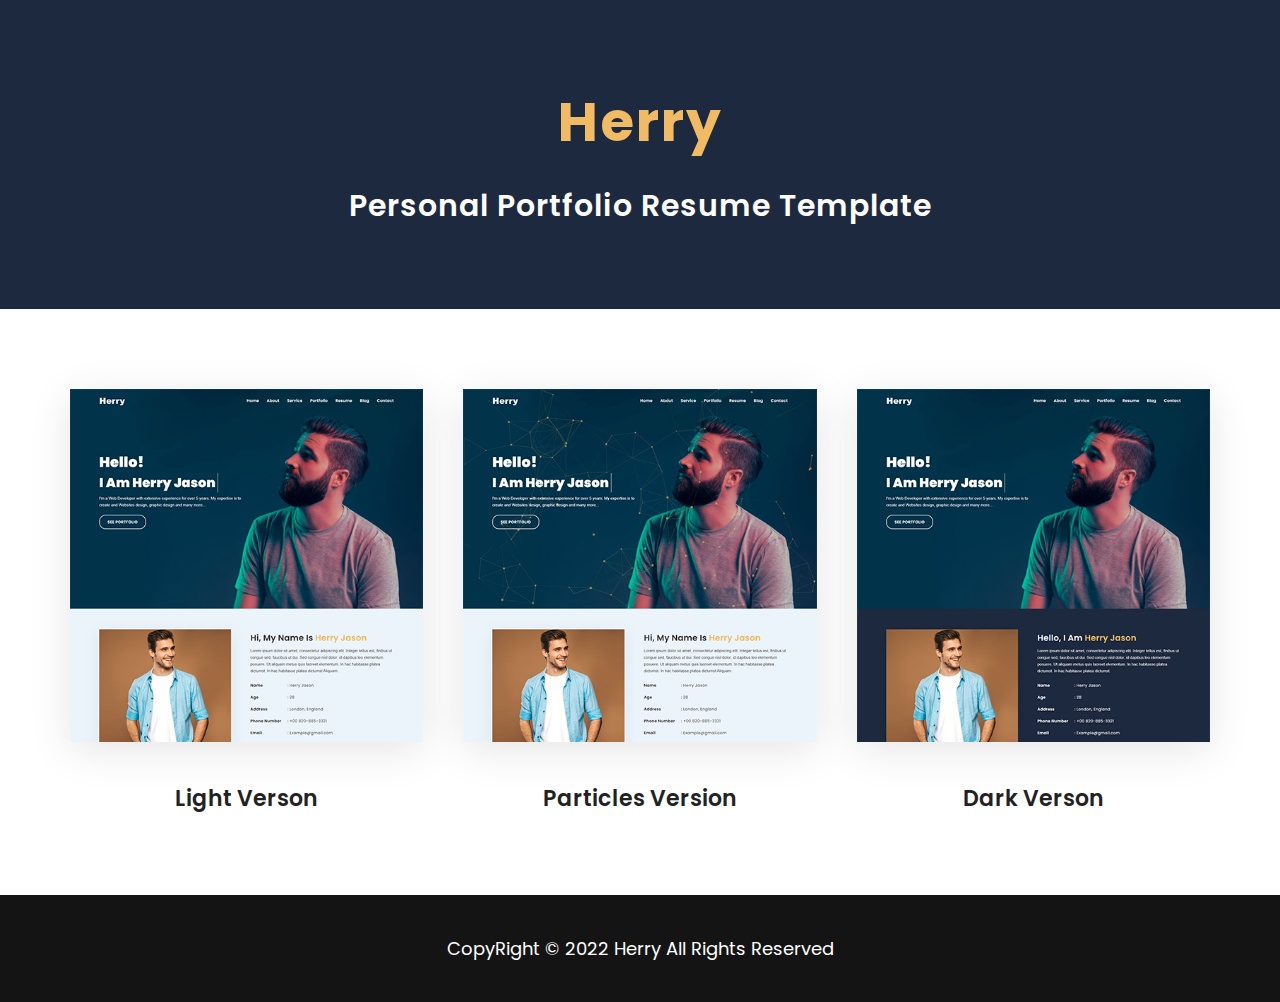
<file: index.html>
<!DOCTYPE html>
<html lang="en">

<head>
  <meta charset="UTF-8">
  <meta http-equiv="X-UA-Compatible" content="IE=edge">
  <meta name="viewport" content="width=device-width, initial-scale=1.0">

  <title>Herry Personal Portfolio Resume Template - Live Demo | Codester</title>

  <!-- file css -->
  <link rel="stylesheet" href="./css/preview.css">

</head>
<body>
  <!-- head -->
  <header class="header_page">
    <div class="ctn">
      <h1>
        Herry
      </h1>
      <h2>
        Personal Portfolio Resume Template
      </h2>
    </div>
  </header>
  <!-- head -->

  <!-- demo -->
  <section class="demo">
    <div class="ctn">
      <div class="single_demo">
        <a href="Herry/index.html"><img src="./imgs/Light Verson.jpg"></a>
        <div class="demo_content">
          <a href="Herry/index.html">
            <h4>Light Verson</h4>
          </a>
        </div>
      </div>
      <div class="single_demo">
        <a href="Herry/index2.html"><img src="./imgs/Particles Version.jpg"></a>
        <div class="demo_content">
          <a href="Herry/index2.html">
            <h4>Particles Version</h4>
          </a>
        </div>
      </div>
      <div class="single_demo">
        <a href="Herry/index3.html"><img src="./imgs/Dark Verson.jpg"></a>
        <div class="demo_content">
          <a href="Herry/index3.html">
            <h4>Dark Verson</h4>
          </a>
        </div>
      </div>
    </div>
  </section>
  <!-- demo -->

  <!-- footer -->
  <footer class="footer_page">
    <p>
      CopyRight © 2022 Herry All Rights Reserved
    </p>
  </footer>
  <!-- footer -->
</body>
</html>
</file>
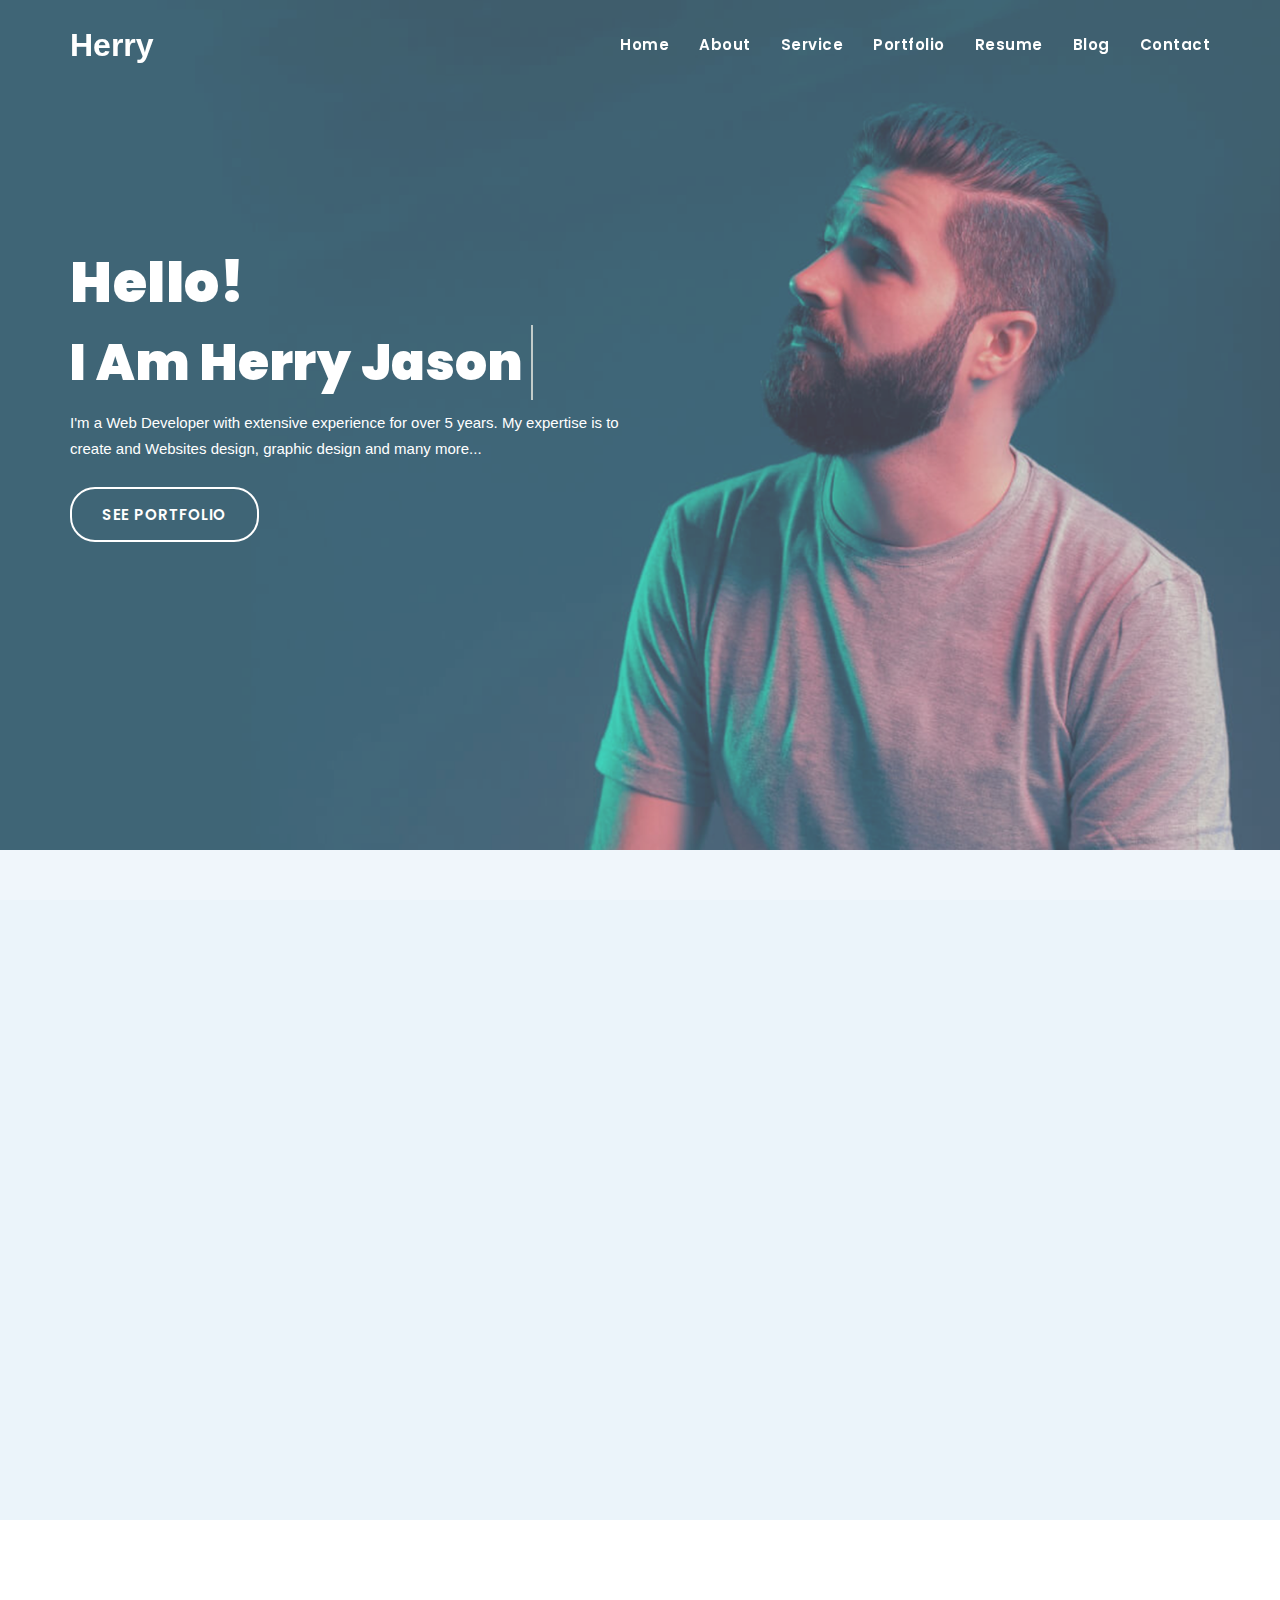
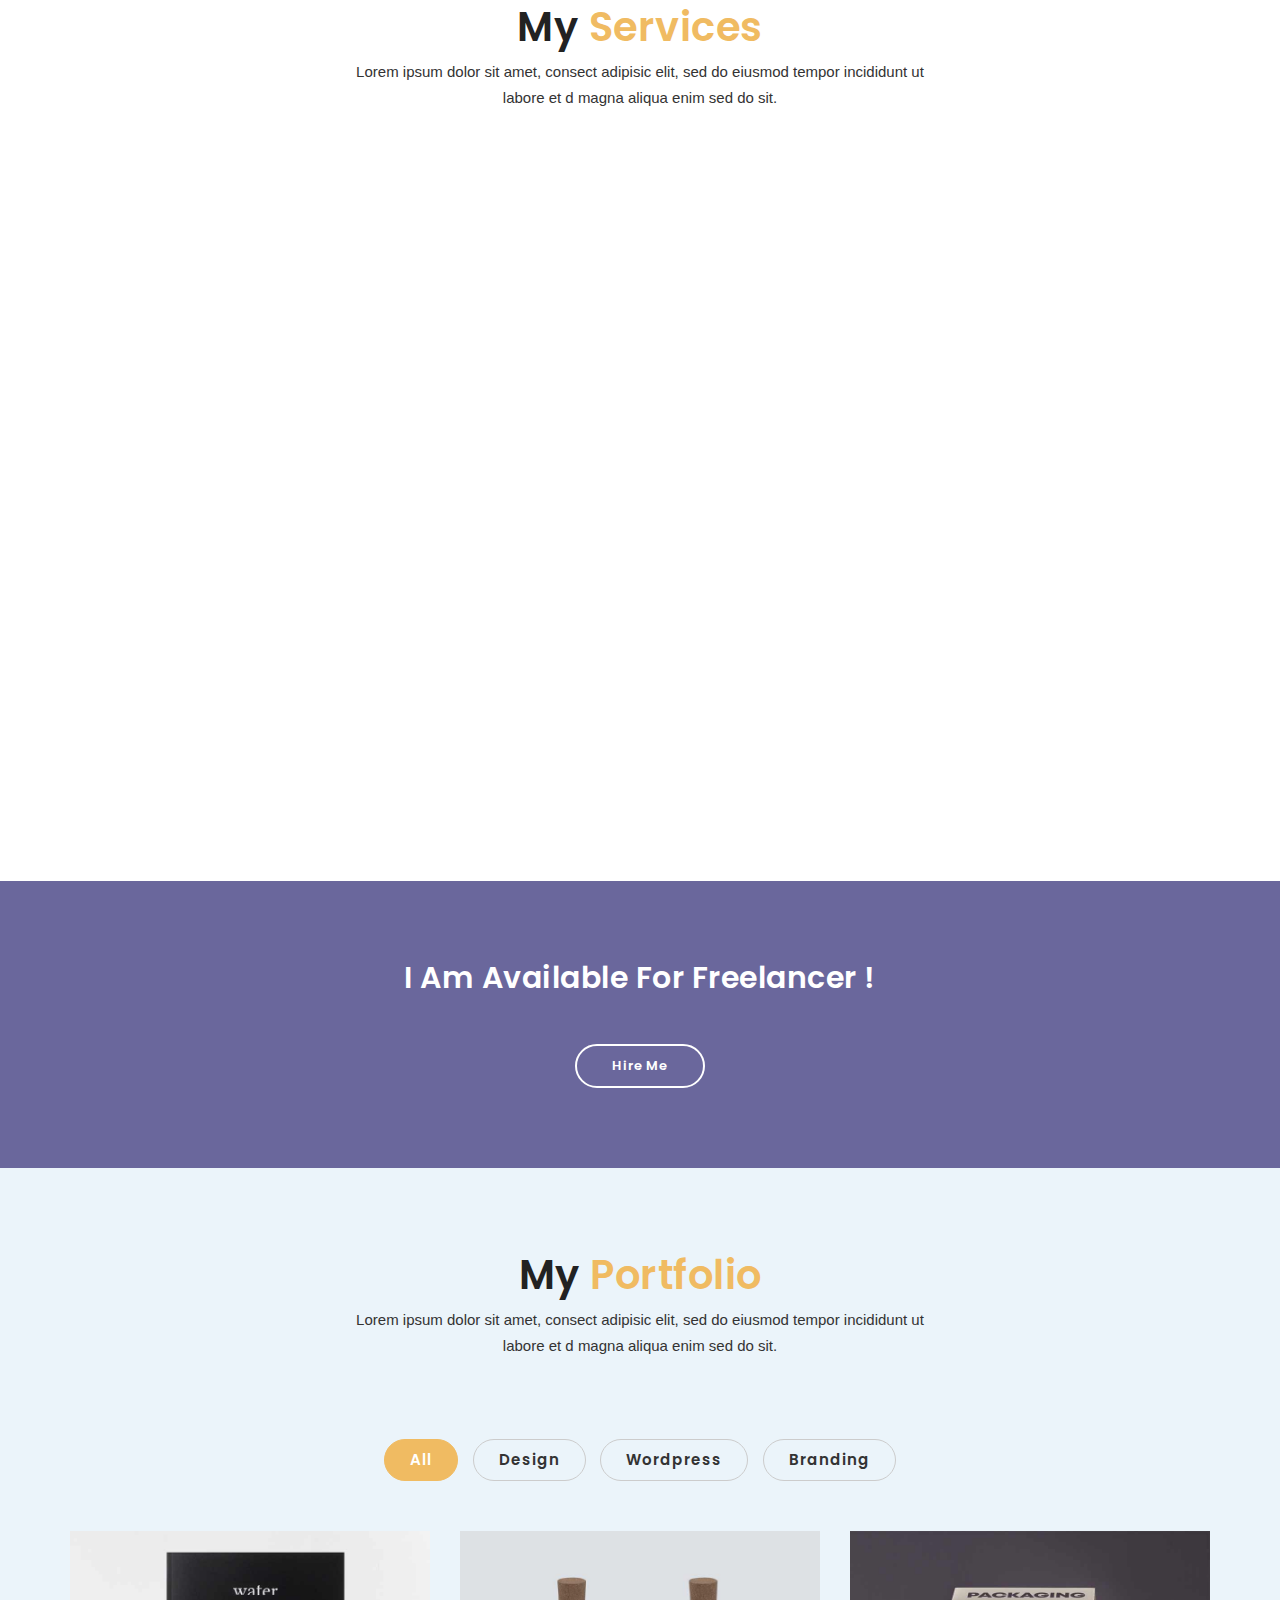
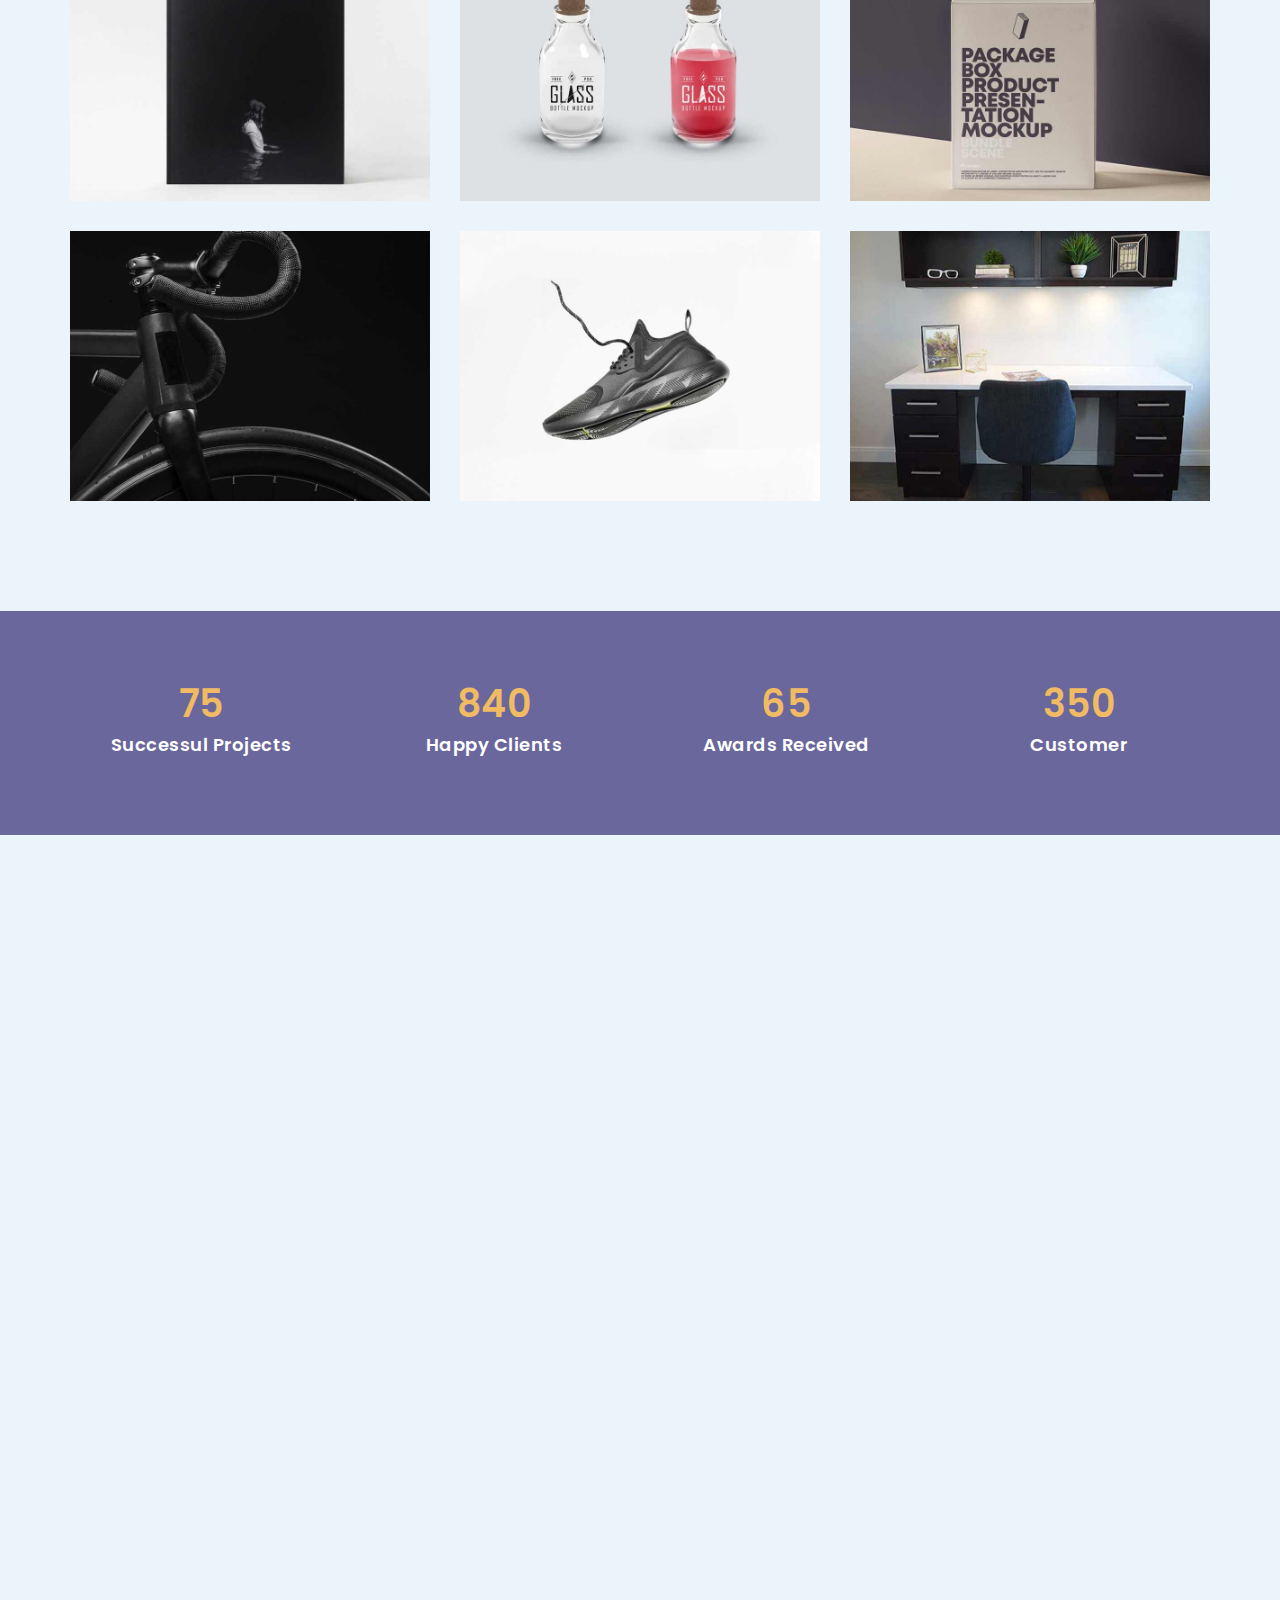
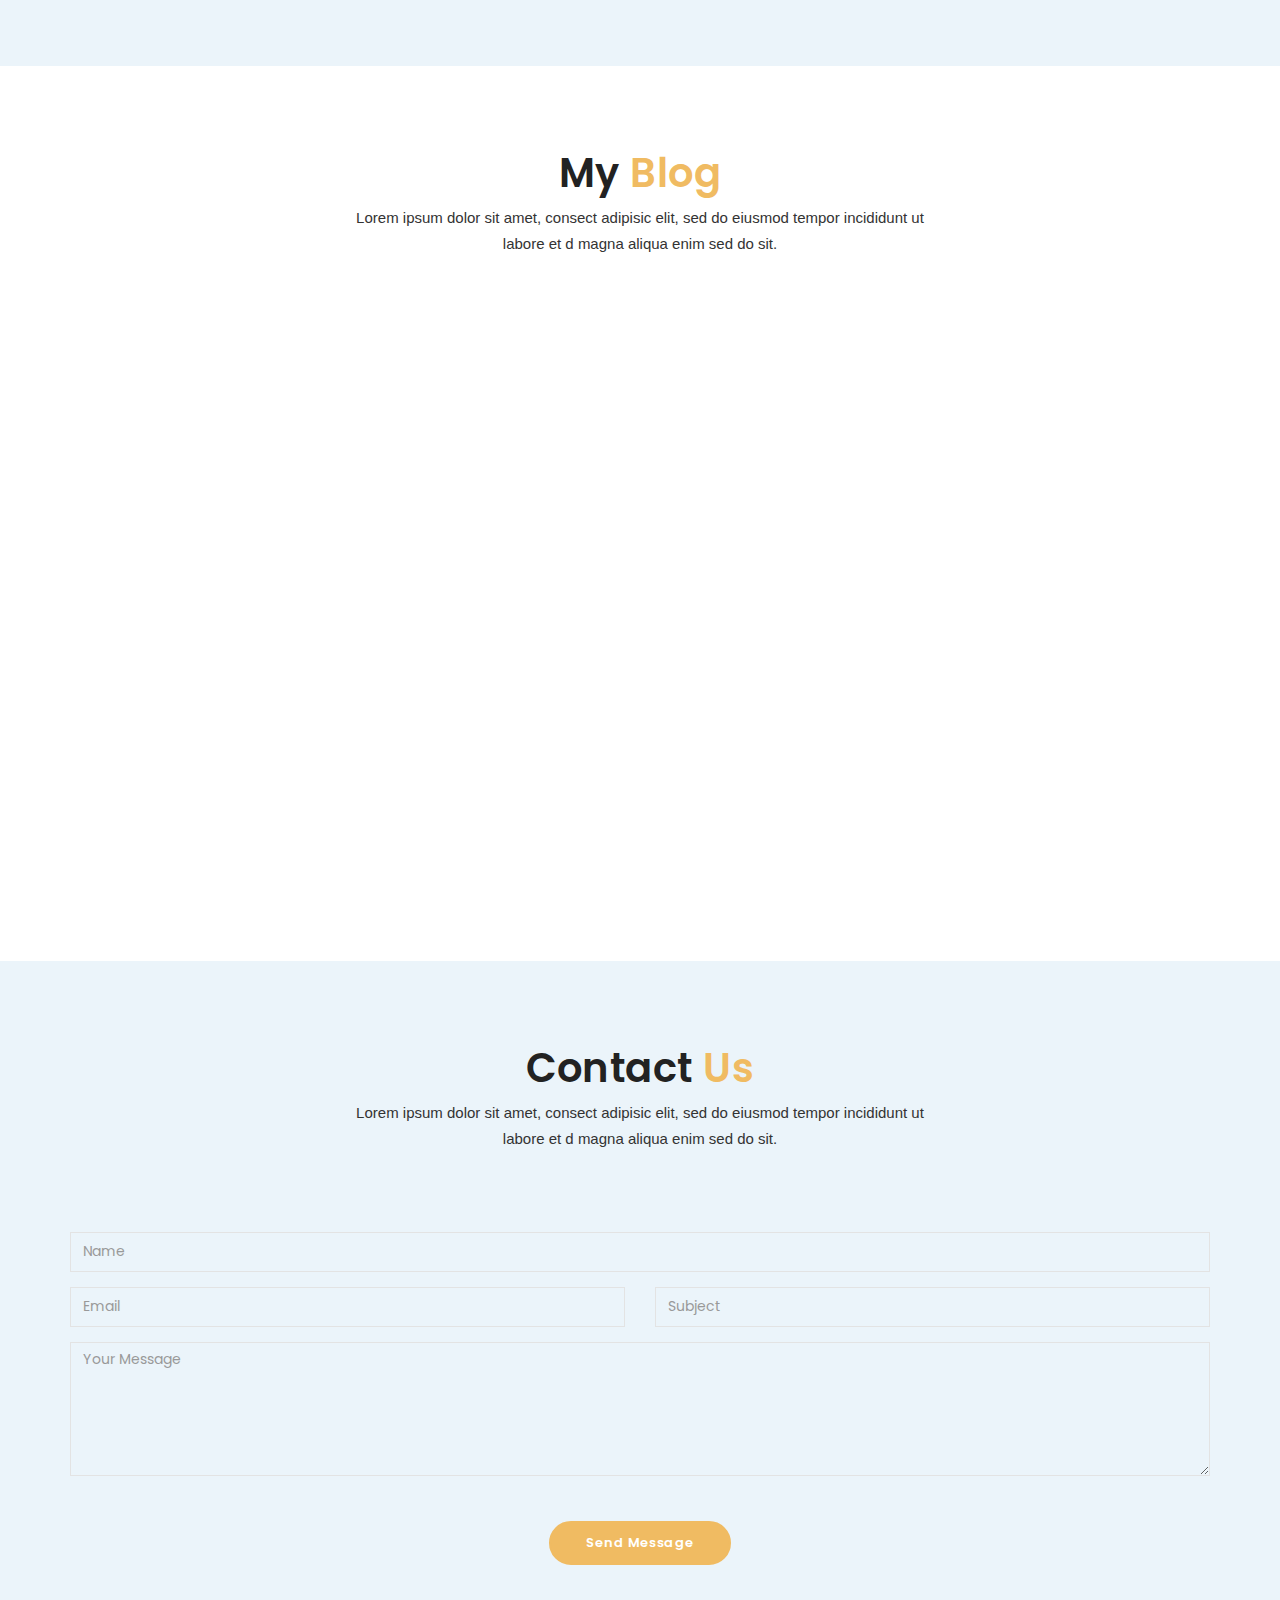
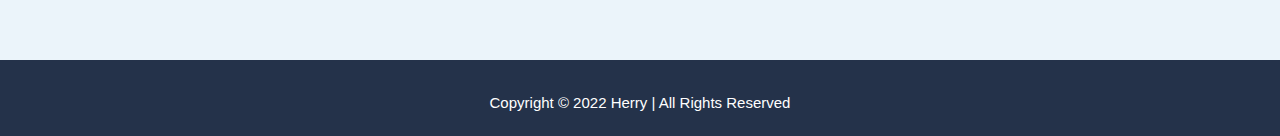
<file: herry/index.html>
<!doctype html>
<html lang="zxx">
	<head>
		<!-- Meta -->
		<meta charset="utf-8">
		<meta http-equiv="X-UA-Compatible" content="IE=edge">
		<meta name="viewport" content="width=device-width, initial-scale=1"> 
		<!-- The above 3 meta tags *must* come first in the head; any other head content must come *after* these tags -->
		<!-- SITE TITLE -->
		<title>Herry Personal Portfolio Resume Template</title>
		<link href="https://fonts.googleapis.com/css?family=Poppins:300i,400,400i,500,600,700,800,900" rel="stylesheet">       
		<link href="fonts/font-awesome.min.css" rel="stylesheet"/>
		<link rel="icon" href="images/favicon.jpg"/>
		<link href="fonts/themify-icons.css" rel="stylesheet"/>
		<link href="fonts/etline.css" rel="stylesheet"/>
		<link href="css/plugins.css" rel="stylesheet"/>
		<link href="css/lightbox.min.css" rel="stylesheet"/>
		<link href="css/responsive.css" rel="stylesheet"/>
		<link href="css/style.css" rel="stylesheet"/>
		<!-- HTML5 shim and Respond.js IE8 support of HTML5 elements and media queries -->
		<!-- WARNING: Respond.js doesn't work if you view the page via file:// -->
		<!--[if lt IE 9]>
		  <script src="https://oss.maxcdn.com/html5shiv/3.7.2/html5shiv.min.js"></script>
		  <script src="https://oss.maxcdn.com/respond/1.4.2/respond.min.js"></script>
		<![endif]-->
	</head>
	<body data-spy="scroll" data-offset="80">
		<!-- START PRELOADER -->
			<div class="preloader">
				<div class="spinner">
					<div class="double-bounce1"></div>
					<div class="double-bounce2"></div>
				</div>
			</div>
		<!-- END PRELOADER -->
		
		<!-- START NAVBAR -->
			<div class="navbar navbar-default navbar-fixed-top menu-top">
				<div class="container">
					<div class="logo">
						<a href="index.html" class="navbar-brand"><p>Herry</p></a>
						<div class="mobile-nav"></div>
					</div>
					
					<div id="navbar" class="main_menu">
						<ul class="nav navbar-nav navbar-right">
							<li><a href="#home">Home</a></li>
							<li><a href="#about">About</a></li>
							<li><a href="#service">Service</a></li>
							<li><a href="#portfolio">Portfolio</a></li>
							<li><a href="#resume">Resume</a></li>	
							<li><a href="#blog">Blog</a></li>													
							<li><a href="#contact">Contact</a></li>
						</ul>
					</div> 
				</div><!--- END CONTAINER -->
			</div> 
		<!-- END NAVBAR -->			
		
		<!-- START BANNER-SHOW -->
			<section id="home" class="main_banner banner_bg">
				<div class="container">
					<div class="row">
						<div class="col-md-6 col-sm-12 col-xs-12">
							<div class="banner_content">								
								<strong>Hello!</strong>
								<h1 class="cd-headline clip">
									<span class="fw_600">I Am</span>
									<span class="cd-words-wrapper">
										<b class="is-visible fw_300">Herry Jason</b>
										<b class="fw_300">Designer</b>
										<b class="fw_300">Freelancer</b>
										<b class="fw_300">Entrepreneur</b>
									</span>
								</h1>
								<p>I'm a Web Developer with extensive experience for over 5 years. My expertise is to create and Websites design, graphic design and many more...</p>
								<div class="banner-btn">
									<a href="#portfolio" class="banner_btn">See Portfolio</a>
								</div>
							</div>
						</div>
						
					</div>
				</div>
			</section>
		<!-- END BANNER-SHOW -->
		
		<!-- START ABOUT -->
			<section id="about" class="gray_bg section_padding">
				<div class="container">
					<div class="single_about">
						<div class="row">
							<div class="col-md-6 col-sm-6 col-xs-12">
								<div class="about_image wow fadeInLeft">
									<img src="images/about.jpg" alt="about-image" />
								</div>
							</div>
							
							<div class="col-md-6 col-sm-6 col-xs-12">
								<div class="about_content_area wow fadeInRight">
									<h4>Hi, My Name is <span>Herry Jason</span></h4>					
									<p>Lorem ipsum dolor sit amet, consectetur adipiscing elit. Integer tellus est,
									finibus ut congue sed, faucibus ut dui. Sed congue nisl dolor, id dapibus leo
									elementum posuere. Ut aliquam metus quis laoreet elementum. In hac habitasse platea dictumst.
									In hac habitasse platea dictumst Aliquam.
									</p>
									<div class="about_details">
										<div class="row">
											<div class="col-md-12">
												<div class="ct_about">
												   <span> Name </span> : Herry Jason											   
												</div>
											</div>
											
											<div class="col-md-12">
												<div class="ct_about">
												   <span> Age </span>
												   : 28
												</div>
											</div>
											
											<div class="col-md-12">
												<div class="ct_about">
												   <span> Address </span>
												   : London, England
												</div>
											</div>
											
											<div class="col-md-12">
												<div class="ct_about">
												   <span> Phone Number </span>
												   : +00 820-885-3321
												</div>
											</div>
											
											<div class="col-md-12">
												<div class="ct_about">
												   <span> Email </span>
												   : Example@gmail.com
												</div>
											</div>
										</div>
									</div>
									
									<a href="#" class="btn btn-default about_btn">Download Cv</a>
								</div>
							</div>
						</div>
					</div>
				</div>
			</section>
		<!-- END ABOUT -->
		
		<!-- START SERVICE -->
			<section id="service" class="section_padding">
				<div class="container">
					<div class="col-md-12 col-sm-12-col-xs-12">
						<div class="section_heading text-center">
							<h2>My <span>Services</span></h2>
							<p>Lorem ipsum dolor sit amet, consect adipisic elit, sed do eiusmod tempor incididunt ut<br/> labore et d magna aliqua enim sed do sit.</p>							
						</div>	
					</div>
					
					<div class="row text-center">
						<div class="col-md-4 col-sm-6 col-xs-12">
							<div class="single-service wow fadeInLeft">
								<i class="fa fa-html5 fa-lg"></i>
								<h4>Web Design</h4>
								<P>Lorem ipsum dolor sit amet,<br/> consectetur adipiscing elit. Sed<br/> sollicitudin pharetra tortor.</P>
							</div>
						</div> <!-- End Col -->
						<div class="col-md-4 col-sm-6 col-xs-12">
							<div class="single-service wow fadeInDown">
								<i class="fa fa-facebook fa-lg"></i>
								<h4>Social Media</h4>
								<P>Lorem ipsum dolor sit amet,<br/> consectetur adipiscing elit. Sed<br/> sollicitudin pharetra tortor.</P>
							</div>
						</div> <!-- End Col -->						
						<div class="col-md-4 col-sm-6 col-xs-12">
							<div class="single-service wow fadeInRight">
								<i class="fa fa-video-camera fa-lg"></i>
								<h4>Video Editing</h4>
								<P>Lorem ipsum dolor sit amet,<br/> consectetur adipiscing elit. Sed<br/> sollicitudin pharetra tortor.</P>
							</div>
						</div> <!-- End Col -->
						<div class="col-md-4 col-sm-6 col-xs-12">
							<div class="single-service wow fadeInLeft">
								<i class="fa fa-briefcase fa-lg"></i>
								<h4>User Experience</h4>
								<P>Lorem ipsum dolor sit amet,<br/> consectetur adipiscing elit. Sed<br/> sollicitudin pharetra tortor.</P>
							</div>
						</div> <!-- End Col -->
						<div class="col-md-4 col-sm-6 col-xs-12">
							<div class="single-service wow fadeInUp">
								<i class="fa fa-code fa-lg"></i>
								<h4>Clean Code</h4>
								<P>Lorem ipsum dolor sit amet,<br/> consectetur adipiscing elit. Sed<br/> sollicitudin pharetra tortor.</P>
							</div>
						</div> <!-- End Col -->
						<div class="col-md-4 col-sm-6 col-xs-12">
							<div class="single-service wow fadeInRight">
								<i class="fa fa-plus fa-lg"></i>
								<h4>Fast Support</h4>
								<P>Lorem ipsum dolor sit amet,<br/> consectetur adipiscing elit. Sed<br/> sollicitudin pharetra tortor.</P>
							</div>
						</div> <!-- End Col -->
					</div>
				</div>
			</section>
		<!-- END SERVICE -->
		
		<!-- START CTA -->
			<section class="cta_section section_padding">
				<div class="container">
					<div class="row">
						<div class="col-lg-12 text-center">
							<div class="cta_content">
								<h3>I Am Available For Freelancer !</h3>
								<a href="#" class="btn btn-default main_btn"><span>Hire Me</span></a>
							</div>
						</div>
					</div>
				</div>
			</section>
        <!-- END CTA -->
		
		<!-- START PORTFOLIO -->
			<section id="portfolio" class="gray_bg section_padding">
				<div class="container">	
					<div class="col-md-12 col-sm-12-col-xs-12">
						<div class="section_heading text-center">
							<h2>My <span>Portfolio</span></h2>
							<p>Lorem ipsum dolor sit amet, consect adipisic elit, sed do eiusmod tempor incididunt ut<br/> labore et d magna aliqua enim sed do sit.</p>						
						</div>	
					</div>
					
					<div class="row">
						<div class="work_filter text-center">
							<ul>
								<li class="active" data-filter="*">All</li>
								<li data-filter=".design">Design</li>
								<li data-filter=".marketing">Wordpress</li>
								<li data-filter=".Photography">Branding</li>
							</ul>
						</div>
						
						<div class="work_content_area">
							<div class="col-md-4 col-sm-6 col-xs-12">
								<div class="item-img">
									<img src="images/portfolio/1.jpg" alt="" />
									<div class="item-img-overlay">
										<div class="overlay-info full-width">																						
											<a href="images/portfolio/1.jpg" data-lightbox="images">
												<span class="icon"><i class="fa fa-plus"></i></span>
											</a>
										</div>
									</div>
								</div>
							</div>
							<div class="col-md-4 col-sm-6 col-xs-12 element-item design Photography">
								<div class="item-img">
									<img src="images/portfolio/2.jpg" alt="" />
									<div class="item-img-overlay">
										<div class="overlay-info full-width">																						
											<a href="images/portfolio/2.jpg" data-lightbox="images">
												<span class="icon"><i class="fa fa-plus"></i></span>
											</a>
										</div>
									</div>
								</div>
							</div>
							<div class="col-md-4 col-sm-6 col-xs-12 element-item Photography marketing">
								<div class="item-img">
									<img src="images/portfolio/3.jpg" alt="" />
									<div class="item-img-overlay">
										<div class="overlay-info full-width">																						
											<a href="images/portfolio/3.jpg" data-lightbox="images">
												<span class="icon"><i class="fa fa-plus"></i></span>
											</a>
										</div>
									</div>
								</div>
							</div>
							<div class="col-md-4 col-sm-6 col-xs-12 element-item design Photography">
								<div class="item-img">
									<img src="images/portfolio/4.jpg" alt="" />
									<div class="item-img-overlay">
										<div class="overlay-info full-width">																						
											<a href="images/portfolio/4.jpg" data-lightbox="images">
												<span class="icon"><i class="fa fa-plus"></i></span>
											</a>
										</div>
									</div>
								</div>
							</div>
							<div class="col-md-4 col-sm-6 col-xs-12 element-item marketing Photography">
								<div class="item-img">
									<img src="images/portfolio/5.jpg" alt="" />
									<div class="item-img-overlay">
										<div class="overlay-info full-width">																						
											<a href="images/portfolio/5.jpg" data-lightbox="images">
												<span class="icon"><i class="fa fa-plus"></i></span>
											</a>
										</div>
									</div>
								</div>
							</div>
							<div class="col-md-4 col-sm-6 col-xs-12 element-item design marketing">
								<div class="item-img">
									<img src="images/portfolio/6.jpg" alt="" />
									<div class="item-img-overlay">
										<div class="overlay-info full-width">																						
											<a href="images/portfolio/6.jpg" data-lightbox="images">
												<span class="icon"><i class="fa fa-plus"></i></span>
											</a>
										</div>
									</div>
								</div>
							</div>
						</div>						
					</div>
				</div>			
			</section>
		<!-- END PORTFOLIO -->
			
		<!-- START COUNTER -->
		    <section id="counter_area" class="section_padding">
				<div class="container">
					<div class="row text-center">
					
						<div class="col-md-3 col-sm-6 col-xs-12">
							<div class="single_counter">							    
								<span class="counter">75</span>
							    <h5>Successul Projects</h5>
							</div>
						</div> 
						
						<div class="col-md-3 col-sm-6 col-xs-12">
							<div class="single_counter">								
								<span class="counter">840</span>
								<h5>Happy Clients</h5>
							</div>
						</div>
						
						<div class="col-md-3 col-sm-6 col-xs-12">
							<div class="single_counter">							    
								<span class="counter">65</span>
								<h5>Awards Received</h5>
							</div>
						</div> 
						
						<div class="col-md-3 col-sm-6 col-xs-12">
							<div class="single_counter border_left">							   
								<span class="counter">350</span>
								<h5>Customer</h5>
							</div>
						</div>
					</div>
				</div>
			</section>
		<!-- END COUNTER -->
		
		<!-- START RESUM -->	
			<section id="resume" class="gray_bg section_padding">
				<div class="container">
					<div class="row">
						<div class="col-md-6 col-sm-12 col-xs-12">
							<div class="education-container wow fadeInLeft">
								<ul class="edu-list">
									<li>										
										<h5>Medical science</h5>
										<strong>2001 - 2006</strong>
										<p>Lorem ipsum dolor sit amet, consectetur adipisicing
										elit. Enim eveniet incidunt quidem illum repellat, a nemo cumque optio asperiores
										tempora delectus cupiditate</p>
									</li>
									<li>										
										<h5>Medical science</h5>
										<strong>2007 - 2010</strong>
										<p>Lorem ipsum dolor sit amet, consectetur adipisicing
										elit. Enim eveniet incidunt quidem illum repellat, a nemo cumque optio asperiores
										tempora delectus cupiditate</p>
									</li>
									<li>										
										<h5>Medical science</h5>
										<strong>2011 - 2015</strong>
										<p>Lorem ipsum dolor sit amet, consectetur adipisicing
										elit. Enim eveniet incidunt quidem illum repellat, a nemo cumque optio asperiores
										tempora delectus cupiditate</p>
									</li>
								</ul>
							</div>
						</div>
						
						<div class="col-md-6 col-sm-12 col-xs-12">
							<div class="education-container wow fadeInRight">
								<ul class="edu-list experience">
									<li>										
										<h5>Facebook company, Melbourne </h5>
										<strong>2015 - 2016</strong>
										<p>Lorem ipsum dolor sit amet, consectetur adipisicing
										elit. Enim eveniet incidunt quidem illum repellat, a nemo cumque optio asperiores
										tempora delectus cupiditate</p>
									</li>
									<li>									
										<h5>Facebook company, Melbourne </h5>
										<strong>2017 - 2018</strong>
										<p>Lorem ipsum dolor sit amet, consectetur adipisicing
										elit. Enim eveniet incidunt quidem illum repellat, a nemo cumque optio asperiores
										tempora delectus cupiditate</p>
									</li>
									<li>										
										<h5>Facebook company, Melbourne </h5>
										<strong>2019 - 2020</strong>
										<p>Lorem ipsum dolor sit amet, consectetur adipisicing
										elit. Enim eveniet incidunt quidem illum repellat, a nemo cumque optio asperiores
										tempora delectus cupiditate</p>
									</li>
								</ul>
							</div>
						</div>
					</div>
				</div>
			</section>
		<!-- END RESUM -->
		
		<!-- START BLOG -->
			<section id="blog" class="section_padding">
				<div class="container">
					<div class="row">
						<div class="col-md-12 col-sm-12-col-xs-12">
							<div class="section_heading text-center">
								<h2>My <span>Blog</span></h2>
								<p>Lorem ipsum dolor sit amet, consect adipisic elit, sed do eiusmod tempor incididunt ut<br/> labore et d magna aliqua enim sed do sit.</p>				
								<div class="sm_border"></div>
							</div>	
						</div>	
						
						<div class="blog_slide_area">
							<div class="col-md-4 col-sm-6 col-xs-12">
								<div class="single_blog wow fadeInLeft">
									<div class="blog-thumb">
										<div class="blog-image">
										   <a href="#"><img src="images/blog/1.jpg" class="img-responsive" alt=""></a>
										</div>
										<div class="blog-info">
											<small><i class="fa fa-clock-o"></i>July 31, 2022</small>
											<span>| Design</span>
											<a href="#"><h4>How To Improved Design</h4></a>																						
											<p>Lorem Ipsum is simply dummy text of the printing and typesetting industry. Lorem Ipsum has been the industry's standard.</p>
											<a href="#" class="btn blog_btn">Read More</a>
										</div>
									</div>
								</div>
							</div>
			
							<div class="col-md-4 col-sm-6 col-xs-12">
								<div class="single_blog wow fadeInUp">
									<div class="blog-thumb">
										<div class="blog-image">
										   <a href="#"><img src="images/blog/2.jpg" class="img-responsive" alt=""></a>
										</div>
										<div class="blog-info">
											<small><i class="fa fa-clock-o"></i>July 31, 2022</small>
											<span>| Work</span>
											<a href="#"><h4>How To Improved Design</h4></a>																						
											<p>Lorem Ipsum is simply dummy text of the printing and typesetting industry. Lorem Ipsum has been the industry's standard.</p>
											<a href="#" class="btn blog_btn">Read More</a>
										</div>
									</div>
								</div>
							</div>
							
							<div class="col-md-4 col-sm-6 col-xs-12">
								<div class="single_blog wow fadeInRight">
									<div class="blog-thumb">
										<div class="blog-image">
										   <a href="#"><img src="images/blog/3.jpg" class="img-responsive" alt=""></a>
										</div>
										<div class="blog-info">
											<small><i class="fa fa-clock-o"></i>July 31, 2022</small>
											<span>| Creative</span>
											<a href="#"><h4>How To Improved Design</h4></a>																						
											<p>Lorem Ipsum is simply dummy text of the printing and typesetting industry. Lorem Ipsum has been the industry's standard.</p>
											<a href="#" class="btn blog_btn">Read More</a>
										</div>
									</div>
								</div>
							</div>	
						</div>
					</div>
				</div>
			</section>
		<!-- END BLOG -->
		
		<!-- START CONTACT -->
			<section id="contact" class="gray_bg section_padding">
				<div class="container">
					<div class="col-md-12 col-sm-12-col-xs-12">
						<div class="section_heading text-center">
							<h2>Contact <span>Us</span></h2>
							<p>Lorem ipsum dolor sit amet, consect adipisic elit, sed do eiusmod tempor incididunt ut<br/> labore et d magna aliqua enim sed do sit.</p>											
						</div>	
					</div>	
					
					<div class="row">						
						<div class="col-md-12 col-sm-12">
							<form class="form" name="enq" method="post" action="contact.php" onsubmit="return validation();">
								<div class="row">
									<div class="input_padding text-center">
										<div class="form-group col-sm-12">
											<input type="text" name="name" class="form-control" placeholder="Name" required="required">
										</div>
										<div class="form-group col-sm-6">
											<input type="email" name="email" class="form-control" placeholder="Email" required="required">
										</div>
										<div class="form-group col-sm-6">
											<input type="text" name="subject" class="form-control" placeholder="Subject" required="required">
										</div>
										<div class="form-group col-sm-12 mab-none">
											<textarea rows="6" name="message" class="form-control" placeholder="Your Message" required="required"></textarea>
										</div>
										<div class="form-group mb0 col-sm-12">
											<div class="actions">
												<button type="submit" value="Send message" name="submit" id="submitButton" class="btn btn-default contact_btn" title="Submit Your Message!">Send Message</button>
											</div>
										</div>
									</div>
								</div>
							</form>
						</div>						
					</div>
				</div>
			</section>
		<!-- END CONTACT -->
		
		<!-- START FOOTER -->
			<div class="footer">
				<div class="container">					
					<div class="copy-text text-center">
						<p>Copyright © 2022 Herry | All Rights Reserved</p>
					</div>											
				</div>						
			</div>	
		<!-- END FOOTER -->
		
		<!-- Start jQuery -->
			<script src="js/jquery.min.js"></script>
			<script src="js/bootstrap.min.js"></script>
			<script src="js/owl.carousel.min.js"></script>
			<script src="js/modernizr-2.8.3.min.js"></script>
			<script src="js/jquery.nav.js"></script>
			<script src="js/jquery.inview.min.js"></script>
			<script src="js/isotope.pkgd.min.js"></script>
			<script src="js/animated-headline.js"></script>
			<script src="js/lightbox.min.js"></script>
			<script src="js/slick-nav.js"></script>
			<script src="js/form-contact.js"></script>
			<script src="js/scrolltopcontrol.js"></script>
			<script src="js/wow.min.js"></script>
			<script src="js/main.js"></script>
		<!-- End jQuery -->
		
	</body>
</html>
</file>
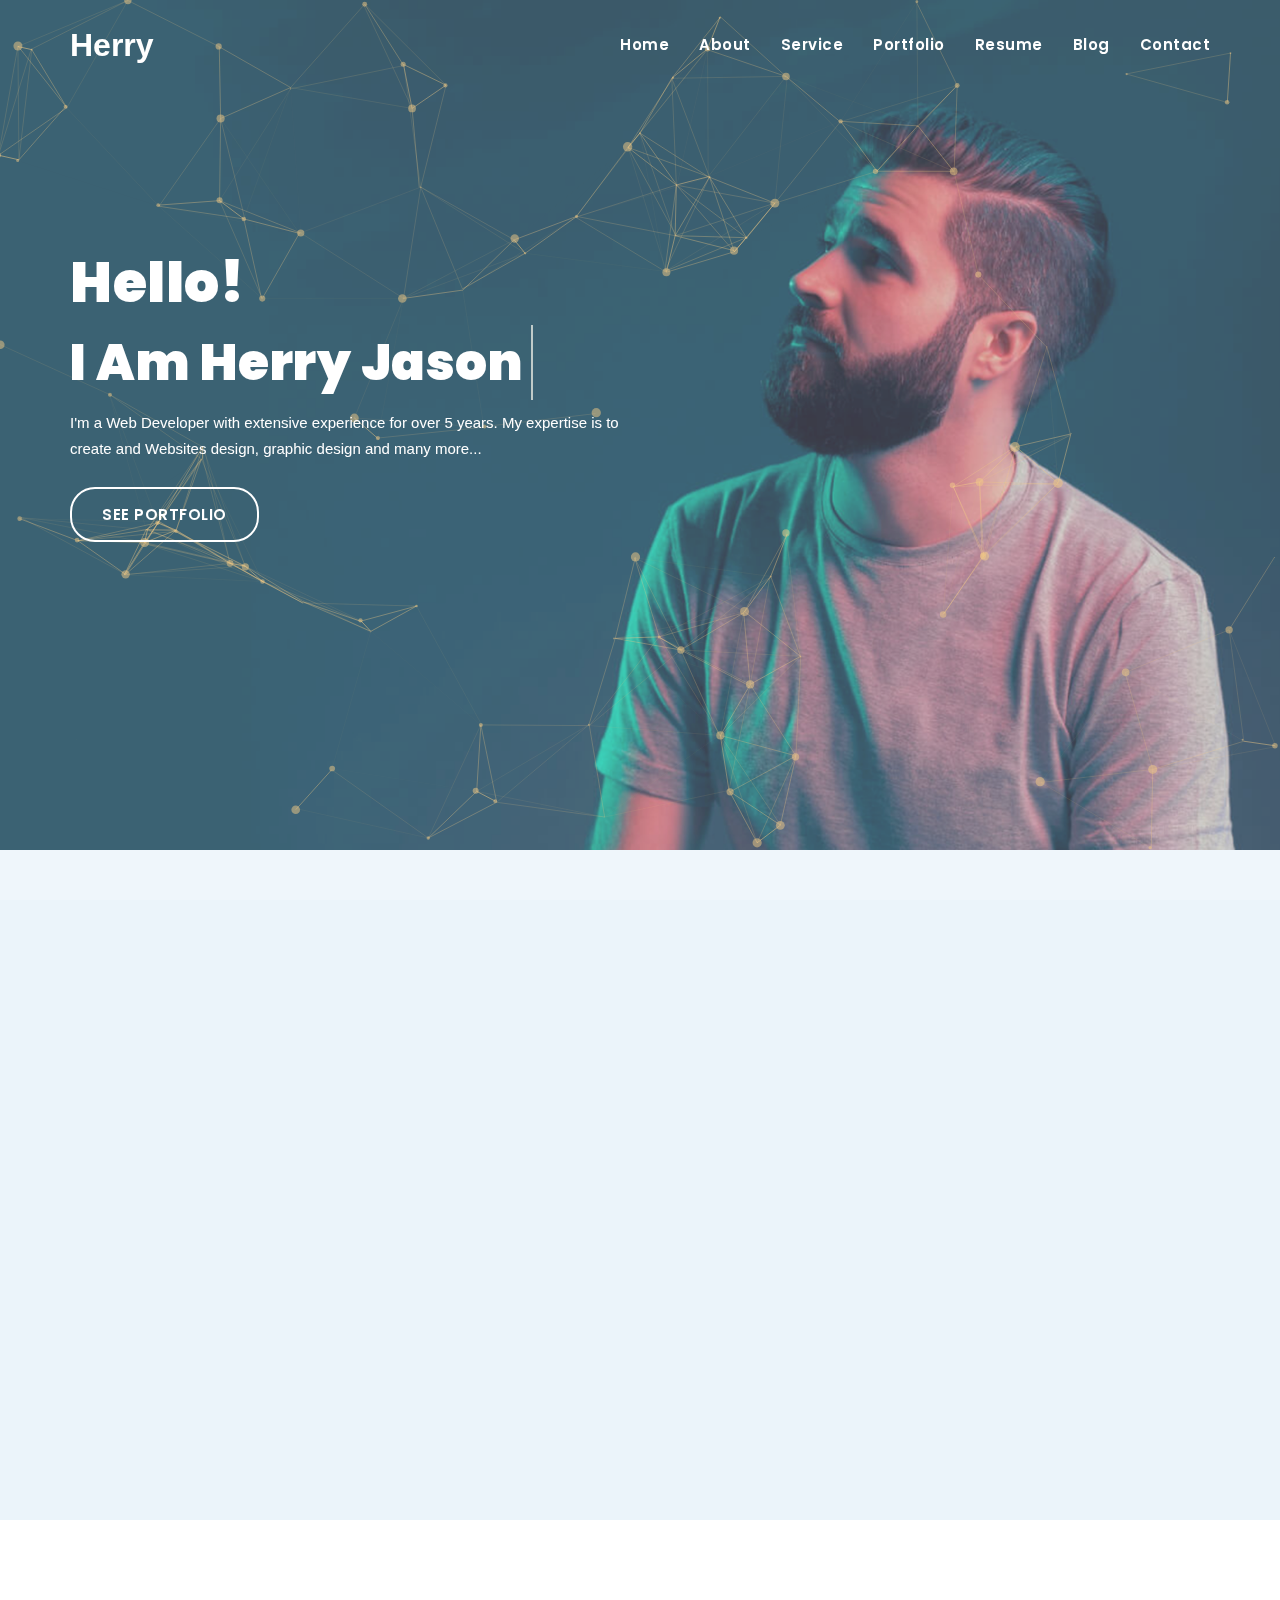
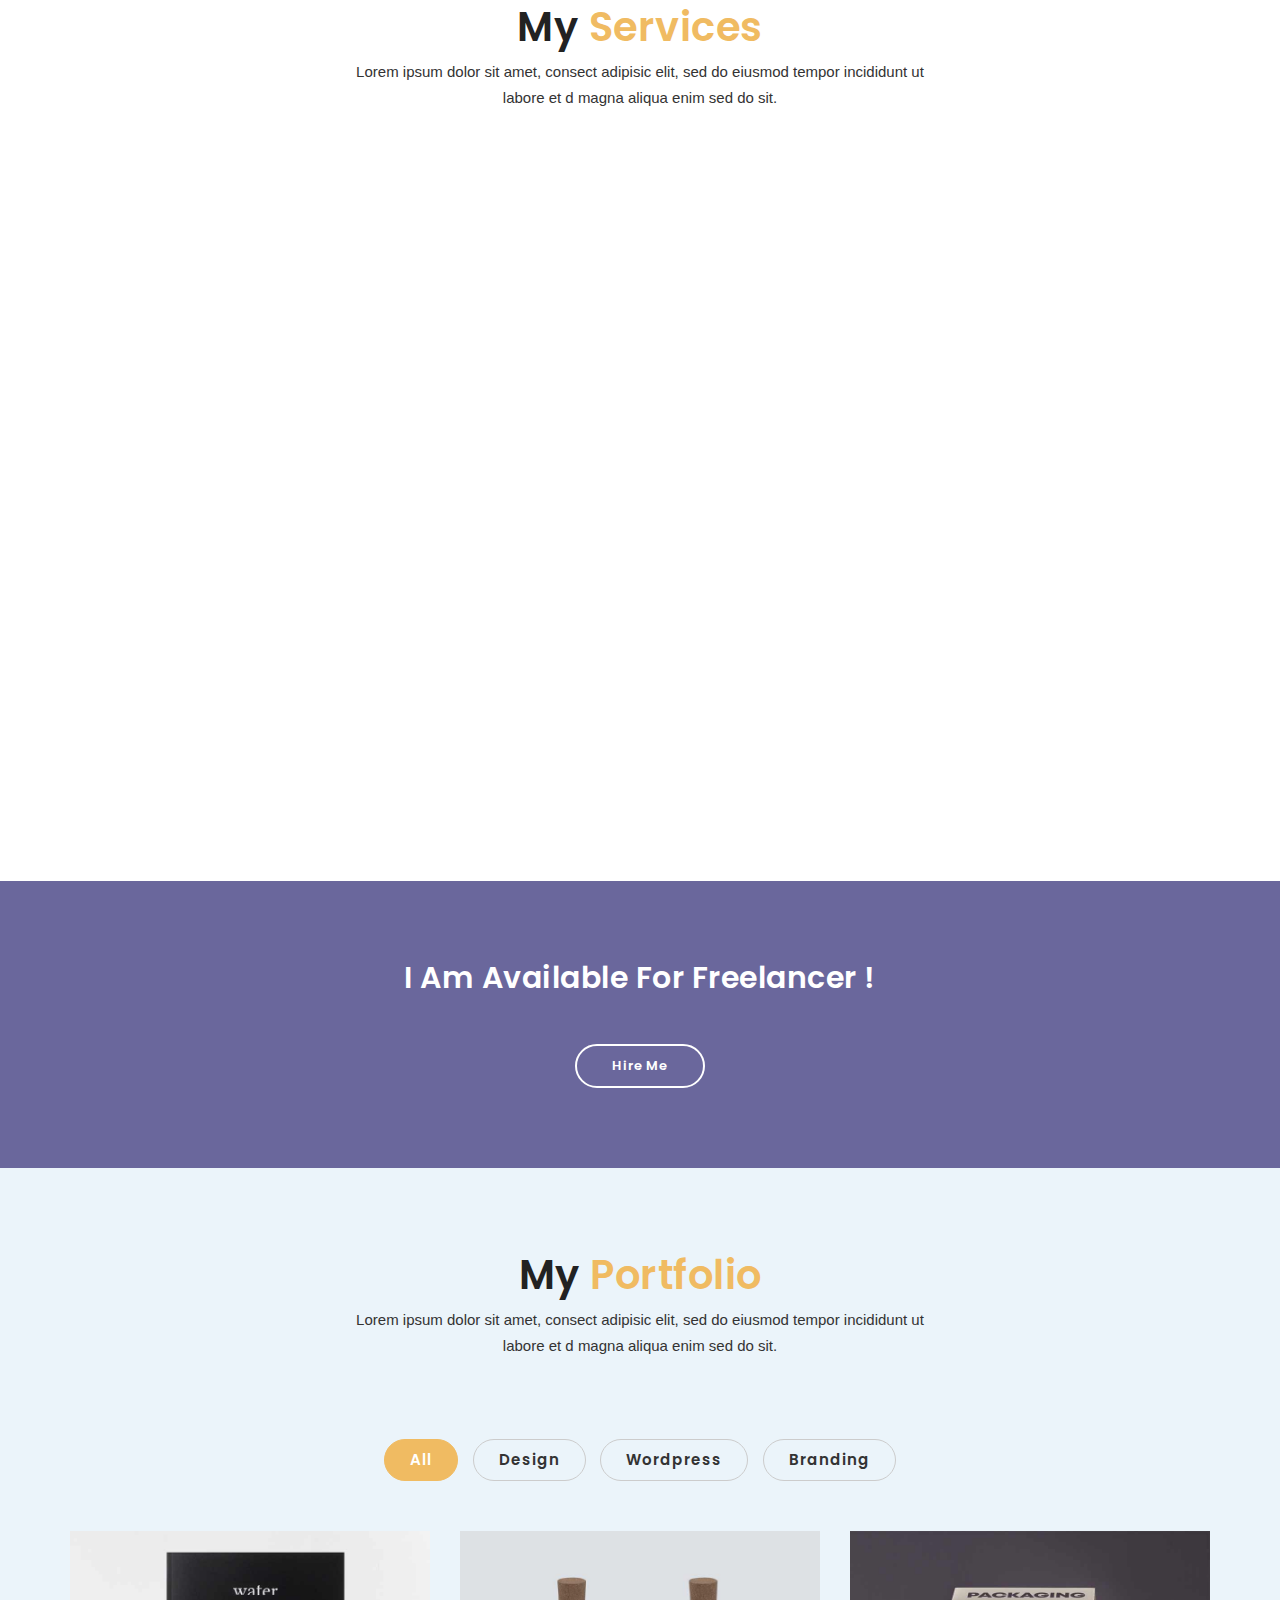
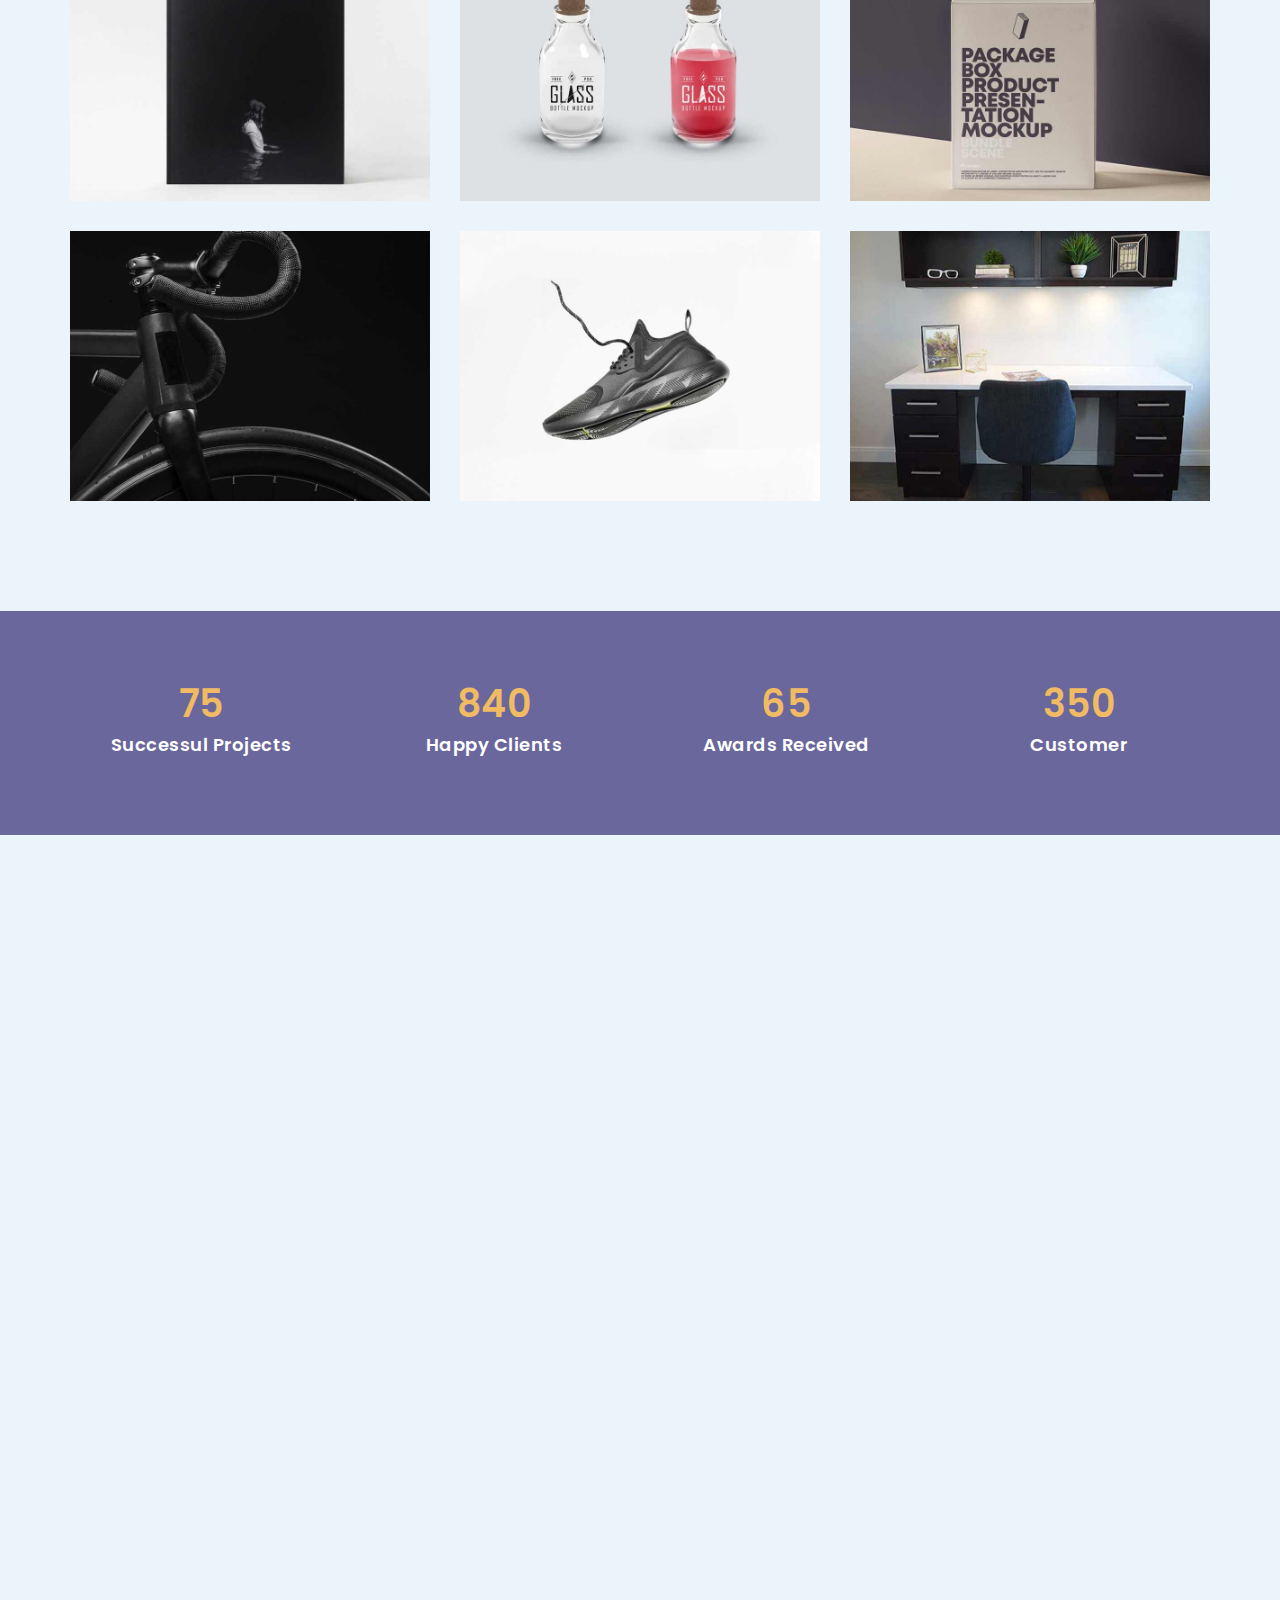
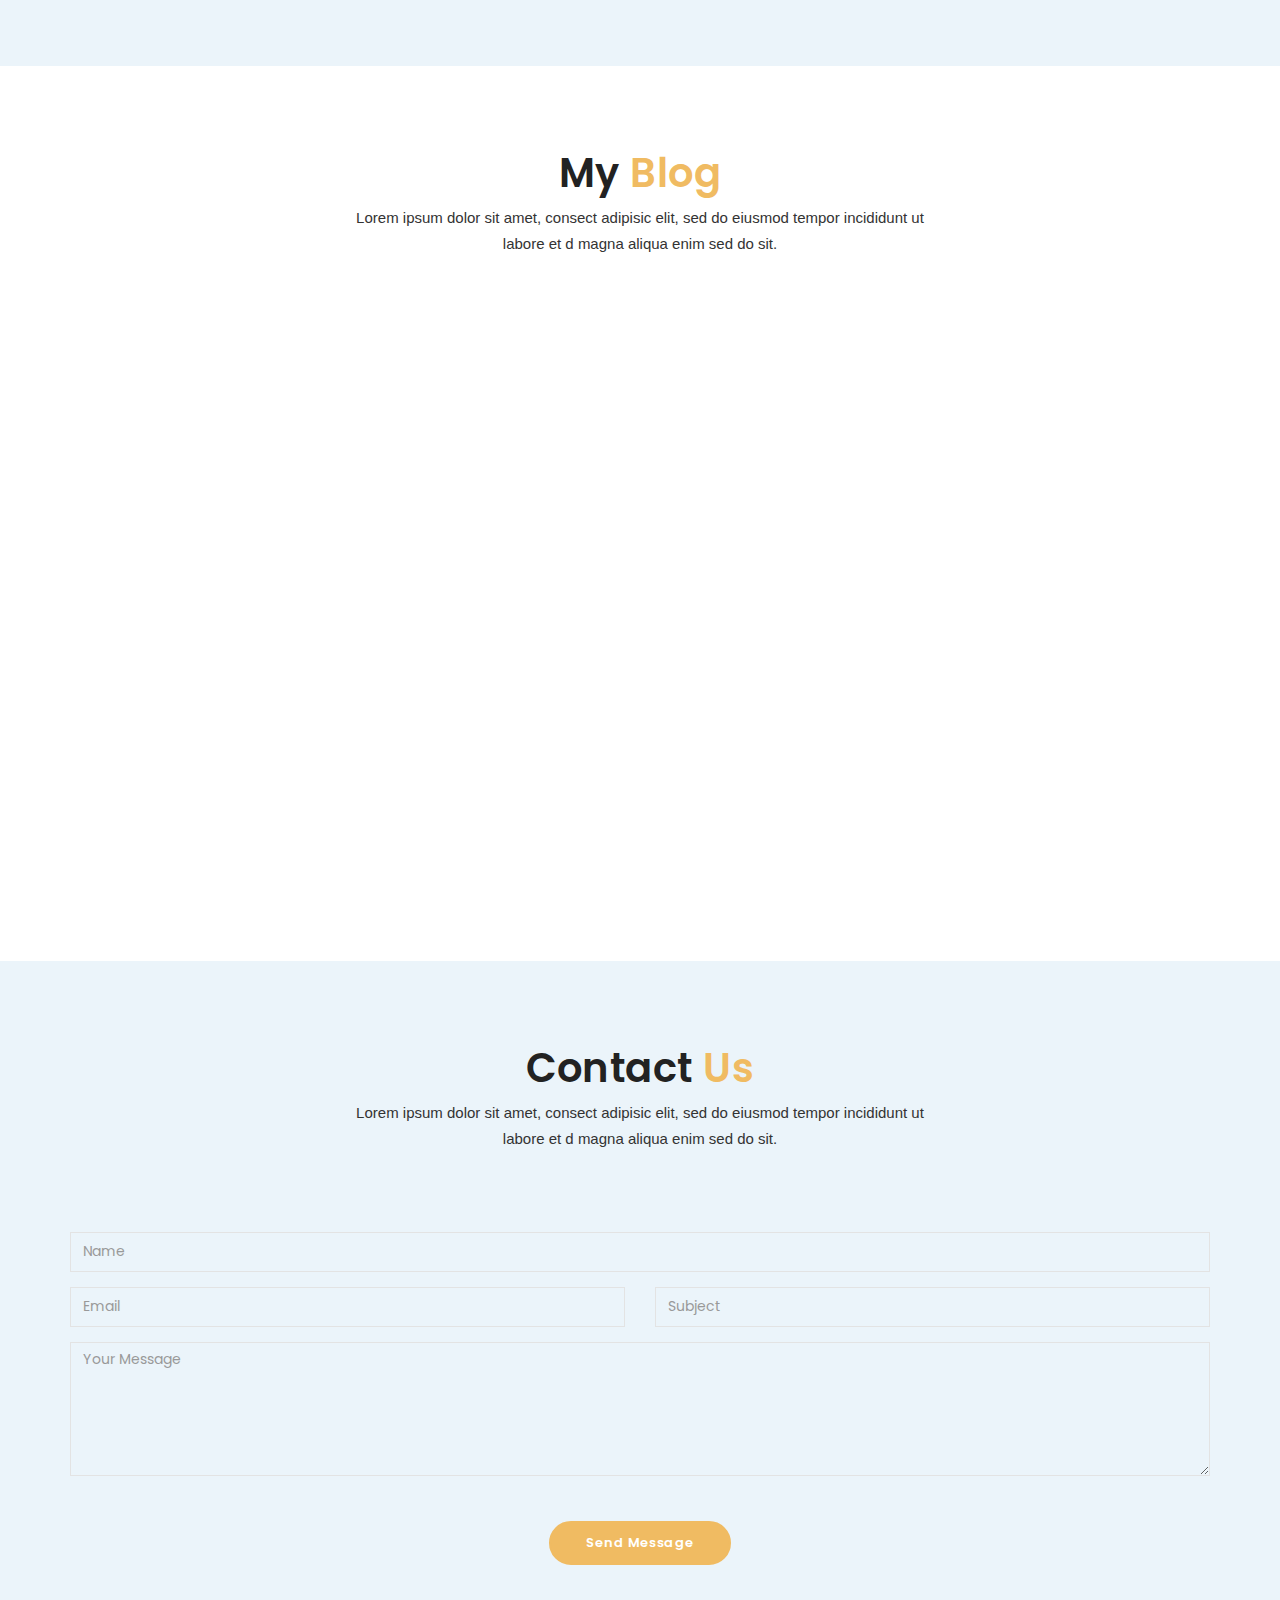
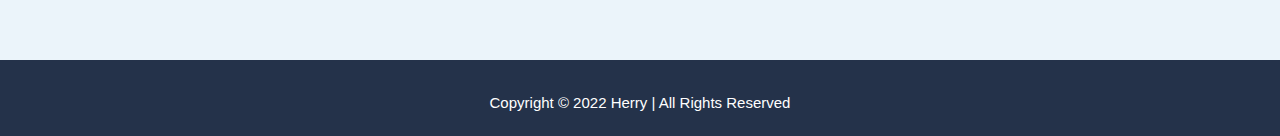
<file: herry/index2.html>
<!doctype html>
<html lang="zxx">
	<head>
		<!-- Meta -->
		<meta charset="utf-8">
		<meta http-equiv="X-UA-Compatible" content="IE=edge">
		<meta name="viewport" content="width=device-width, initial-scale=1"> 
		<!-- The above 3 meta tags *must* come first in the head; any other head content must come *after* these tags -->
		<!-- SITE TITLE -->
		<title>Herry Personal Portfolio Resume Template</title>
		<link href="https://fonts.googleapis.com/css?family=Poppins:300i,400,400i,500,600,700,800,900" rel="stylesheet">       
		<link href="fonts/font-awesome.min.css" rel="stylesheet"/>
		<link rel="icon" href="images/favicon.jpg"/>
		<link href="fonts/themify-icons.css" rel="stylesheet"/>
		<link href="fonts/etline.css" rel="stylesheet"/>
		<link href="css/plugins.css" rel="stylesheet"/>
		<link href="css/lightbox.min.css" rel="stylesheet"/>
		<link href="css/responsive.css" rel="stylesheet"/>
		<link href="css/style.css" rel="stylesheet"/>
		<!-- HTML5 shim and Respond.js IE8 support of HTML5 elements and media queries -->
		<!-- WARNING: Respond.js doesn't work if you view the page via file:// -->
		<!--[if lt IE 9]>
		  <script src="https://oss.maxcdn.com/html5shiv/3.7.2/html5shiv.min.js"></script>
		  <script src="https://oss.maxcdn.com/respond/1.4.2/respond.min.js"></script>
		<![endif]-->
	</head>
	<body data-spy="scroll" data-offset="80">
		<!-- START PRELOADER -->
			<div class="preloader">
				<div class="spinner">
					<div class="double-bounce1"></div>
					<div class="double-bounce2"></div>
				</div>
			</div>
		<!-- END PRELOADER -->
		
		<!-- START NAVBAR -->
			<div class="navbar navbar-default navbar-fixed-top menu-top">
				<div class="container">
					<div class="logo">
						<a href="index2.html" class="navbar-brand"><p>Herry</p></a>
						<div class="mobile-nav"></div>
					</div>
					
					<div id="navbar" class="main_menu">
						<ul class="nav navbar-nav navbar-right">
							<li><a href="#home">Home</a></li>
							<li><a href="#about">About</a></li>
							<li><a href="#service">Service</a></li>
							<li><a href="#portfolio">Portfolio</a></li>
							<li><a href="#resume">Resume</a></li>	
							<li><a href="#blog">Blog</a></li>													
							<li><a href="#contact">Contact</a></li>
						</ul>
					</div> 
				</div><!--- END CONTAINER -->
			</div> 
		<!-- END NAVBAR -->			
		
		<!-- START BANNER-SHOW -->
			<section id="home" class="main_banner banner_bg">
				<div id="particles-js"></div>
				<div class="container">
					<div class="row">
						<div class="col-md-6 col-sm-12 col-xs-12">
							<div class="banner_content">								
								<strong>Hello!</strong>
								<h1 class="cd-headline clip">
									<span class="fw_600">I Am</span>
									<span class="cd-words-wrapper">
										<b class="is-visible fw_300">Herry Jason</b>
										<b class="fw_300">Designer</b>
										<b class="fw_300">Freelancer</b>
										<b class="fw_300">Entrepreneur</b>
									</span>
								</h1>
								<p>I'm a Web Developer with extensive experience for over 5 years. My expertise is to create and Websites design, graphic design and many more...</p>
								<div class="banner-btn">
									<a href="#portfolio" class="banner_btn">See Portfolio</a>
								</div>
							</div>
						</div>
						
					</div>
				</div>
			</section>
		<!-- END BANNER-SHOW -->
		
		<!-- START ABOUT -->
			<section id="about" class="gray_bg section_padding">
				<div class="container">
					<div class="single_about">
						<div class="row">
							<div class="col-md-6 col-sm-6 col-xs-12">
								<div class="about_image wow fadeInLeft">
									<img src="images/about.jpg" alt="about-image" />
								</div>
							</div>
							
							<div class="col-md-6 col-sm-6 col-xs-12">
								<div class="about_content_area wow fadeInRight">
									<h4>Hi, My Name is <span>Herry Jason</span></h4>					
									<p>Lorem ipsum dolor sit amet, consectetur adipiscing elit. Integer tellus est,
									finibus ut congue sed, faucibus ut dui. Sed congue nisl dolor, id dapibus leo
									elementum posuere. Ut aliquam metus quis laoreet elementum. In hac habitasse platea dictumst.
									In hac habitasse platea dictumst Aliquam.
									</p>
									<div class="about_details">
										<div class="row">
											<div class="col-md-12">
												<div class="ct_about">
												   <span> Name </span> : Herry Jason											   
												</div>
											</div>
											
											<div class="col-md-12">
												<div class="ct_about">
												   <span> Age </span>
												   : 28
												</div>
											</div>
											
											<div class="col-md-12">
												<div class="ct_about">
												   <span> Address </span>
												   : London, England
												</div>
											</div>
											
											<div class="col-md-12">
												<div class="ct_about">
												   <span> Phone Number </span>
												   : +00 820-885-3321
												</div>
											</div>
											
											<div class="col-md-12">
												<div class="ct_about">
												   <span> Email </span>
												   : Example@gmail.com
												</div>
											</div>
										</div>
									</div>
									
									<a href="#" class="btn btn-default about_btn">Download Cv</a>
								</div>
							</div>
						</div>
					</div>
				</div>
			</section>
		<!-- END ABOUT -->
		
		<!-- START SERVICE -->
			<section id="service" class="section_padding">
				<div class="container">
					<div class="col-md-12 col-sm-12-col-xs-12">
						<div class="section_heading text-center">
							<h2>My <span>Services</span></h2>
							<p>Lorem ipsum dolor sit amet, consect adipisic elit, sed do eiusmod tempor incididunt ut<br/> labore et d magna aliqua enim sed do sit.</p>							
						</div>	
					</div>
					
					<div class="row text-center">
						<div class="col-md-4 col-sm-6 col-xs-12">
							<div class="single-service wow fadeInLeft">
								<i class="fa fa-html5 fa-lg"></i>
								<h4>Web Design</h4>
								<P>Lorem ipsum dolor sit amet,<br/> consectetur adipiscing elit. Sed<br/> sollicitudin pharetra tortor.</P>
							</div>
						</div> <!-- End Col -->
						<div class="col-md-4 col-sm-6 col-xs-12">
							<div class="single-service wow fadeInDown">
								<i class="fa fa-facebook fa-lg"></i>
								<h4>Social Media</h4>
								<P>Lorem ipsum dolor sit amet,<br/> consectetur adipiscing elit. Sed<br/> sollicitudin pharetra tortor.</P>
							</div>
						</div> <!-- End Col -->						
						<div class="col-md-4 col-sm-6 col-xs-12">
							<div class="single-service wow fadeInRight">
								<i class="fa fa-video-camera fa-lg"></i>
								<h4>Video Editing</h4>
								<P>Lorem ipsum dolor sit amet,<br/> consectetur adipiscing elit. Sed<br/> sollicitudin pharetra tortor.</P>
							</div>
						</div> <!-- End Col -->
						<div class="col-md-4 col-sm-6 col-xs-12">
							<div class="single-service wow fadeInLeft">
								<i class="fa fa-briefcase fa-lg"></i>
								<h4>User Experience</h4>
								<P>Lorem ipsum dolor sit amet,<br/> consectetur adipiscing elit. Sed<br/> sollicitudin pharetra tortor.</P>
							</div>
						</div> <!-- End Col -->
						<div class="col-md-4 col-sm-6 col-xs-12">
							<div class="single-service wow fadeInUp">
								<i class="fa fa-code fa-lg"></i>
								<h4>Clean Code</h4>
								<P>Lorem ipsum dolor sit amet,<br/> consectetur adipiscing elit. Sed<br/> sollicitudin pharetra tortor.</P>
							</div>
						</div> <!-- End Col -->
						<div class="col-md-4 col-sm-6 col-xs-12">
							<div class="single-service wow fadeInRight">
								<i class="fa fa-plus fa-lg"></i>
								<h4>Fast Support</h4>
								<P>Lorem ipsum dolor sit amet,<br/> consectetur adipiscing elit. Sed<br/> sollicitudin pharetra tortor.</P>
							</div>
						</div> <!-- End Col -->
					</div>
				</div>
			</section>
		<!-- END SERVICE -->
		
		<!-- START CTA -->
			<section class="cta_section section_padding">
				<div class="container">
					<div class="row">
						<div class="col-lg-12 text-center">
							<div class="cta_content">
								<h3>I Am Available For Freelancer !</h3>
								<a href="#" class="btn btn-default main_btn"><span>Hire Me</span></a>
							</div>
						</div>
					</div>
				</div>
			</section>
        <!-- END CTA -->
		
		<!-- START PORTFOLIO -->
			<section id="portfolio" class="gray_bg section_padding">
				<div class="container">	
					<div class="col-md-12 col-sm-12-col-xs-12">
						<div class="section_heading text-center">
							<h2>My <span>Portfolio</span></h2>
							<p>Lorem ipsum dolor sit amet, consect adipisic elit, sed do eiusmod tempor incididunt ut<br/> labore et d magna aliqua enim sed do sit.</p>						
						</div>	
					</div>
					
					<div class="row">
						<div class="work_filter text-center">
							<ul>
								<li class="active" data-filter="*">All</li>
								<li data-filter=".design">Design</li>
								<li data-filter=".marketing">Wordpress</li>
								<li data-filter=".Photography">Branding</li>
							</ul>
						</div>
						
						<div class="work_content_area">
							<div class="col-md-4 col-sm-6 col-xs-12">
								<div class="item-img">
									<img src="images/portfolio/1.jpg" alt="" />
									<div class="item-img-overlay">
										<div class="overlay-info full-width">																						
											<a href="images/portfolio/1.jpg" data-lightbox="images">
												<span class="icon"><i class="fa fa-plus"></i></span>
											</a>
										</div>
									</div>
								</div>
							</div>
							<div class="col-md-4 col-sm-6 col-xs-12 element-item design Photography">
								<div class="item-img">
									<img src="images/portfolio/2.jpg" alt="" />
									<div class="item-img-overlay">
										<div class="overlay-info full-width">																						
											<a href="images/portfolio/2.jpg" data-lightbox="images">
												<span class="icon"><i class="fa fa-plus"></i></span>
											</a>
										</div>
									</div>
								</div>
							</div>
							<div class="col-md-4 col-sm-6 col-xs-12 element-item Photography marketing">
								<div class="item-img">
									<img src="images/portfolio/3.jpg" alt="" />
									<div class="item-img-overlay">
										<div class="overlay-info full-width">																						
											<a href="images/portfolio/3.jpg" data-lightbox="images">
												<span class="icon"><i class="fa fa-plus"></i></span>
											</a>
										</div>
									</div>
								</div>
							</div>
							<div class="col-md-4 col-sm-6 col-xs-12 element-item design Photography">
								<div class="item-img">
									<img src="images/portfolio/4.jpg" alt="" />
									<div class="item-img-overlay">
										<div class="overlay-info full-width">																						
											<a href="images/portfolio/4.jpg" data-lightbox="images">
												<span class="icon"><i class="fa fa-plus"></i></span>
											</a>
										</div>
									</div>
								</div>
							</div>
							<div class="col-md-4 col-sm-6 col-xs-12 element-item marketing Photography">
								<div class="item-img">
									<img src="images/portfolio/5.jpg" alt="" />
									<div class="item-img-overlay">
										<div class="overlay-info full-width">																						
											<a href="images/portfolio/5.jpg" data-lightbox="images">
												<span class="icon"><i class="fa fa-plus"></i></span>
											</a>
										</div>
									</div>
								</div>
							</div>
							<div class="col-md-4 col-sm-6 col-xs-12 element-item design marketing">
								<div class="item-img">
									<img src="images/portfolio/6.jpg" alt="" />
									<div class="item-img-overlay">
										<div class="overlay-info full-width">																						
											<a href="images/portfolio/6.jpg" data-lightbox="images">
												<span class="icon"><i class="fa fa-plus"></i></span>
											</a>
										</div>
									</div>
								</div>
							</div>
						</div>						
					</div>
				</div>			
			</section>
		<!-- END PORTFOLIO -->
			
		<!-- START COUNTER -->
		    <section id="counter_area" class="section_padding">
				<div class="container">
					<div class="row text-center">
					
						<div class="col-md-3 col-sm-6 col-xs-12">
							<div class="single_counter">							    
								<span class="counter">75</span>
							    <h5>Successul Projects</h5>
							</div>
						</div> 
						
						<div class="col-md-3 col-sm-6 col-xs-12">
							<div class="single_counter">								
								<span class="counter">840</span>
								<h5>Happy Clients</h5>
							</div>
						</div>
						
						<div class="col-md-3 col-sm-6 col-xs-12">
							<div class="single_counter">							    
								<span class="counter">65</span>
								<h5>Awards Received</h5>
							</div>
						</div> 
						
						<div class="col-md-3 col-sm-6 col-xs-12">
							<div class="single_counter border_left">							   
								<span class="counter">350</span>
								<h5>Customer</h5>
							</div>
						</div>
					</div>
				</div>
			</section>
		<!-- END COUNTER -->
		
		<!-- START RESUM -->	
			<section id="resume" class="gray_bg section_padding">
				<div class="container">
					<div class="row">
						<div class="col-md-6 col-sm-12 col-xs-12">
							<div class="education-container wow fadeInLeft">
								<ul class="edu-list">
									<li>										
										<h5>Medical science</h5>
										<strong>2001 - 2006</strong>
										<p>Lorem ipsum dolor sit amet, consectetur adipisicing
										elit. Enim eveniet incidunt quidem illum repellat, a nemo cumque optio asperiores
										tempora delectus cupiditate</p>
									</li>
									<li>										
										<h5>Medical science</h5>
										<strong>2007 - 2010</strong>
										<p>Lorem ipsum dolor sit amet, consectetur adipisicing
										elit. Enim eveniet incidunt quidem illum repellat, a nemo cumque optio asperiores
										tempora delectus cupiditate</p>
									</li>
									<li>										
										<h5>Medical science</h5>
										<strong>2011 - 2015</strong>
										<p>Lorem ipsum dolor sit amet, consectetur adipisicing
										elit. Enim eveniet incidunt quidem illum repellat, a nemo cumque optio asperiores
										tempora delectus cupiditate</p>
									</li>
								</ul>
							</div>
						</div>
						
						<div class="col-md-6 col-sm-12 col-xs-12">
							<div class="education-container wow fadeInRight">
								<ul class="edu-list experience">
									<li>										
										<h5>Facebook company, Melbourne </h5>
										<strong>2015 - 2016</strong>
										<p>Lorem ipsum dolor sit amet, consectetur adipisicing
										elit. Enim eveniet incidunt quidem illum repellat, a nemo cumque optio asperiores
										tempora delectus cupiditate</p>
									</li>
									<li>									
										<h5>Facebook company, Melbourne </h5>
										<strong>2017 - 2018</strong>
										<p>Lorem ipsum dolor sit amet, consectetur adipisicing
										elit. Enim eveniet incidunt quidem illum repellat, a nemo cumque optio asperiores
										tempora delectus cupiditate</p>
									</li>
									<li>										
										<h5>Facebook company, Melbourne </h5>
										<strong>2019 - 2020</strong>
										<p>Lorem ipsum dolor sit amet, consectetur adipisicing
										elit. Enim eveniet incidunt quidem illum repellat, a nemo cumque optio asperiores
										tempora delectus cupiditate</p>
									</li>
								</ul>
							</div>
						</div>
					</div>
				</div>
			</section>
		<!-- END RESUM -->
		
		<!-- START BLOG -->
			<section id="blog" class="section_padding">
				<div class="container">
					<div class="row">
						<div class="col-md-12 col-sm-12-col-xs-12">
							<div class="section_heading text-center">
								<h2>My <span>Blog</span></h2>
								<p>Lorem ipsum dolor sit amet, consect adipisic elit, sed do eiusmod tempor incididunt ut<br/> labore et d magna aliqua enim sed do sit.</p>				
								<div class="sm_border"></div>
							</div>	
						</div>	
						
						<div class="blog_slide_area">
							<div class="col-md-4 col-sm-6 col-xs-12">
								<div class="single_blog wow fadeInLeft">
									<div class="blog-thumb">
										<div class="blog-image">
										   <a href="#"><img src="images/blog/1.jpg" class="img-responsive" alt=""></a>
										</div>
										<div class="blog-info">
											<small><i class="fa fa-clock-o"></i>July 31, 2022</small>
											<span>| Design</span>
											<a href="#"><h4>How To Improved Design</h4></a>																						
											<p>Lorem Ipsum is simply dummy text of the printing and typesetting industry. Lorem Ipsum has been the industry's standard.</p>
											<a href="#" class="btn blog_btn">Read More</a>
										</div>
									</div>
								</div>
							</div>
			
							<div class="col-md-4 col-sm-6 col-xs-12">
								<div class="single_blog wow fadeInUp">
									<div class="blog-thumb">
										<div class="blog-image">
										   <a href="#"><img src="images/blog/2.jpg" class="img-responsive" alt=""></a>
										</div>
										<div class="blog-info">
											<small><i class="fa fa-clock-o"></i>July 31, 2022</small>
											<span>| Work</span>
											<a href="#"><h4>How To Improved Design</h4></a>																						
											<p>Lorem Ipsum is simply dummy text of the printing and typesetting industry. Lorem Ipsum has been the industry's standard.</p>
											<a href="#" class="btn blog_btn">Read More</a>
										</div>
									</div>
								</div>
							</div>
							
							<div class="col-md-4 col-sm-6 col-xs-12">
								<div class="single_blog wow fadeInRight">
									<div class="blog-thumb">
										<div class="blog-image">
										   <a href="#"><img src="images/blog/3.jpg" class="img-responsive" alt=""></a>
										</div>
										<div class="blog-info">
											<small><i class="fa fa-clock-o"></i>July 31, 2022</small>
											<span>| Creative</span>
											<a href="#"><h4>How To Improved Design</h4></a>																						
											<p>Lorem Ipsum is simply dummy text of the printing and typesetting industry. Lorem Ipsum has been the industry's standard.</p>
											<a href="#" class="btn blog_btn">Read More</a>
										</div>
									</div>
								</div>
							</div>	
						</div>
					</div>
				</div>
			</section>
		<!-- END BLOG -->
		
		<!-- START CONTACT -->
			<section id="contact" class="gray_bg section_padding">
				<div class="container">
					<div class="col-md-12 col-sm-12-col-xs-12">
						<div class="section_heading text-center">
							<h2>Contact <span>Us</span></h2>
							<p>Lorem ipsum dolor sit amet, consect adipisic elit, sed do eiusmod tempor incididunt ut<br/> labore et d magna aliqua enim sed do sit.</p>											
						</div>	
					</div>	
					
					<div class="row">						
						<div class="col-md-12 col-sm-12">
							<form class="form" name="enq" method="post" action="contact.php" onsubmit="return validation();">
								<div class="row">
									<div class="input_padding text-center">
										<div class="form-group col-sm-12">
											<input type="text" name="name" class="form-control" placeholder="Name" required="required">
										</div>
										<div class="form-group col-sm-6">
											<input type="email" name="email" class="form-control" placeholder="Email" required="required">
										</div>
										<div class="form-group col-sm-6">
											<input type="text" name="subject" class="form-control" placeholder="Subject" required="required">
										</div>
										<div class="form-group col-sm-12 mab-none">
											<textarea rows="6" name="message" class="form-control" placeholder="Your Message" required="required"></textarea>
										</div>
										<div class="form-group mb0 col-sm-12">
											<div class="actions">
												<button type="submit" value="Send message" name="submit" id="submitButton" class="btn btn-default contact_btn" title="Submit Your Message!">Send Message</button>
											</div>
										</div>
									</div>
								</div>
							</form>
						</div>						
					</div>
				</div>
			</section>
		<!-- END CONTACT -->
		
		<!-- START FOOTER -->
			<div class="footer">
				<div class="container">					
					<div class="copy-text text-center">
						<p>Copyright © 2022 Herry | All Rights Reserved</p>
					</div>											
				</div>						
			</div>	
		<!-- END FOOTER -->
		
		<!-- Start jQuery -->
			<script src="js/jquery.min.js"></script>
			<script src="js/bootstrap.min.js"></script>
			<script src="js/owl.carousel.min.js"></script>
			<script src="js/modernizr-2.8.3.min.js"></script>
			<script src="js/jquery.nav.js"></script>
			<script src="js/jquery.inview.min.js"></script>
			<script src="js/isotope.pkgd.min.js"></script>
			<script src="js/animated-headline.js"></script>
			<script src="js/particles.min.js"></script>
			<script src="js/app.js"></script>
			<script src="js/lightbox.min.js"></script>
			<script src="js/slick-nav.js"></script>
			<script src="js/form-contact.js"></script>
			<script src="js/scrolltopcontrol.js"></script>
			<script src="js/wow.min.js"></script>
			<script src="js/main.js"></script>
		<!-- End jQuery -->
		
	</body>
</html>
</file>
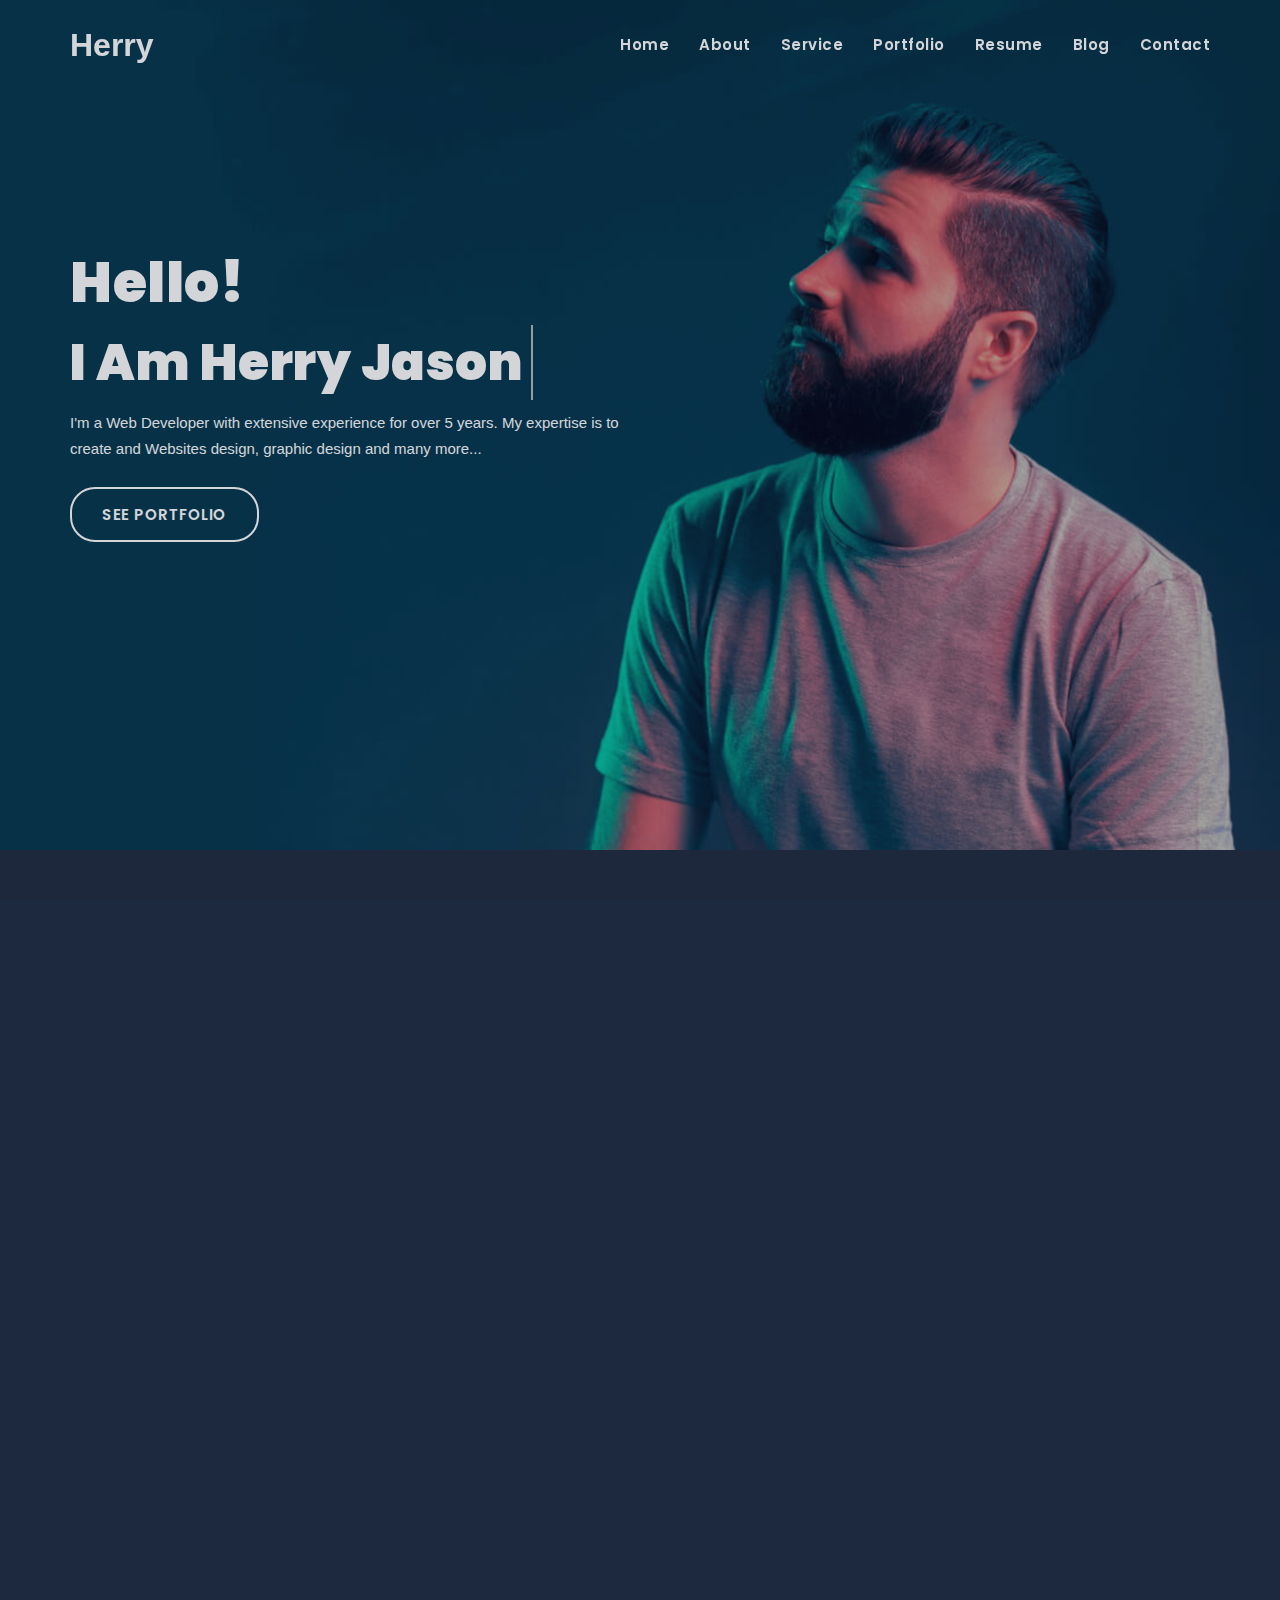
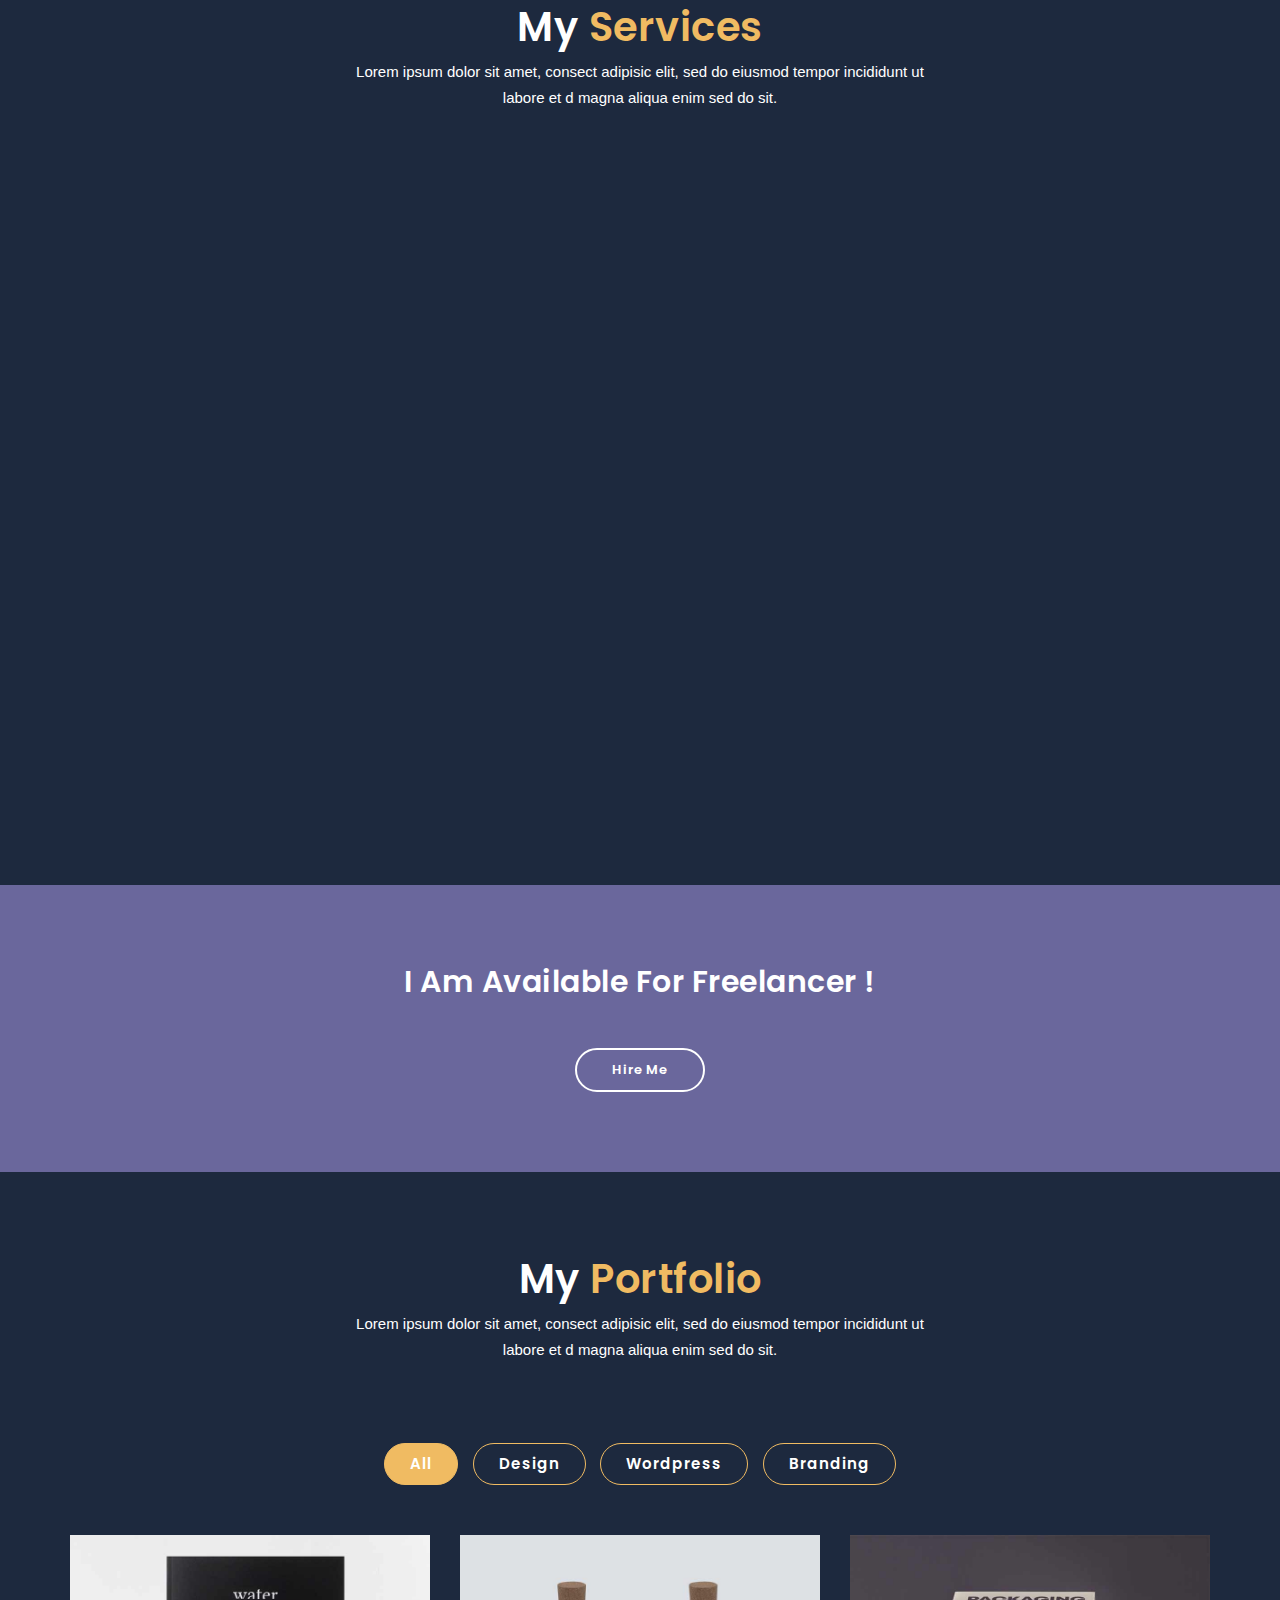
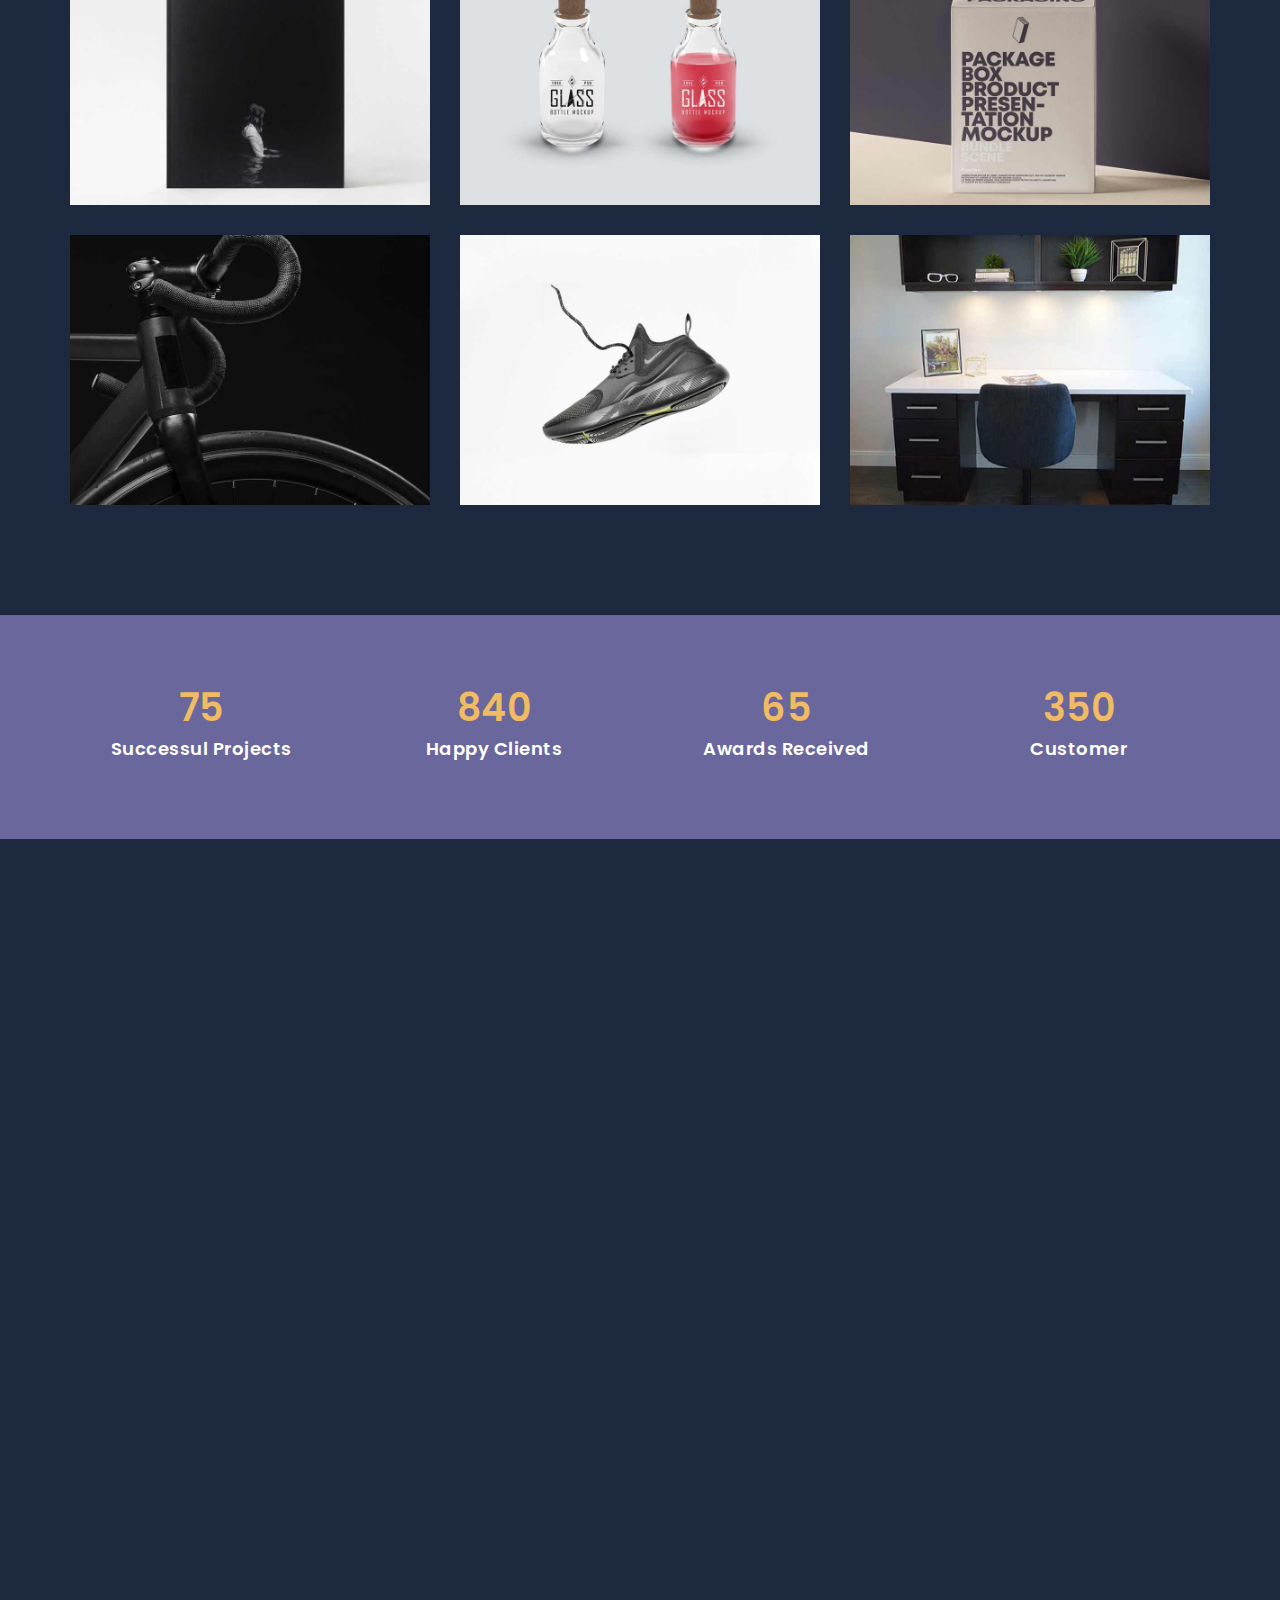
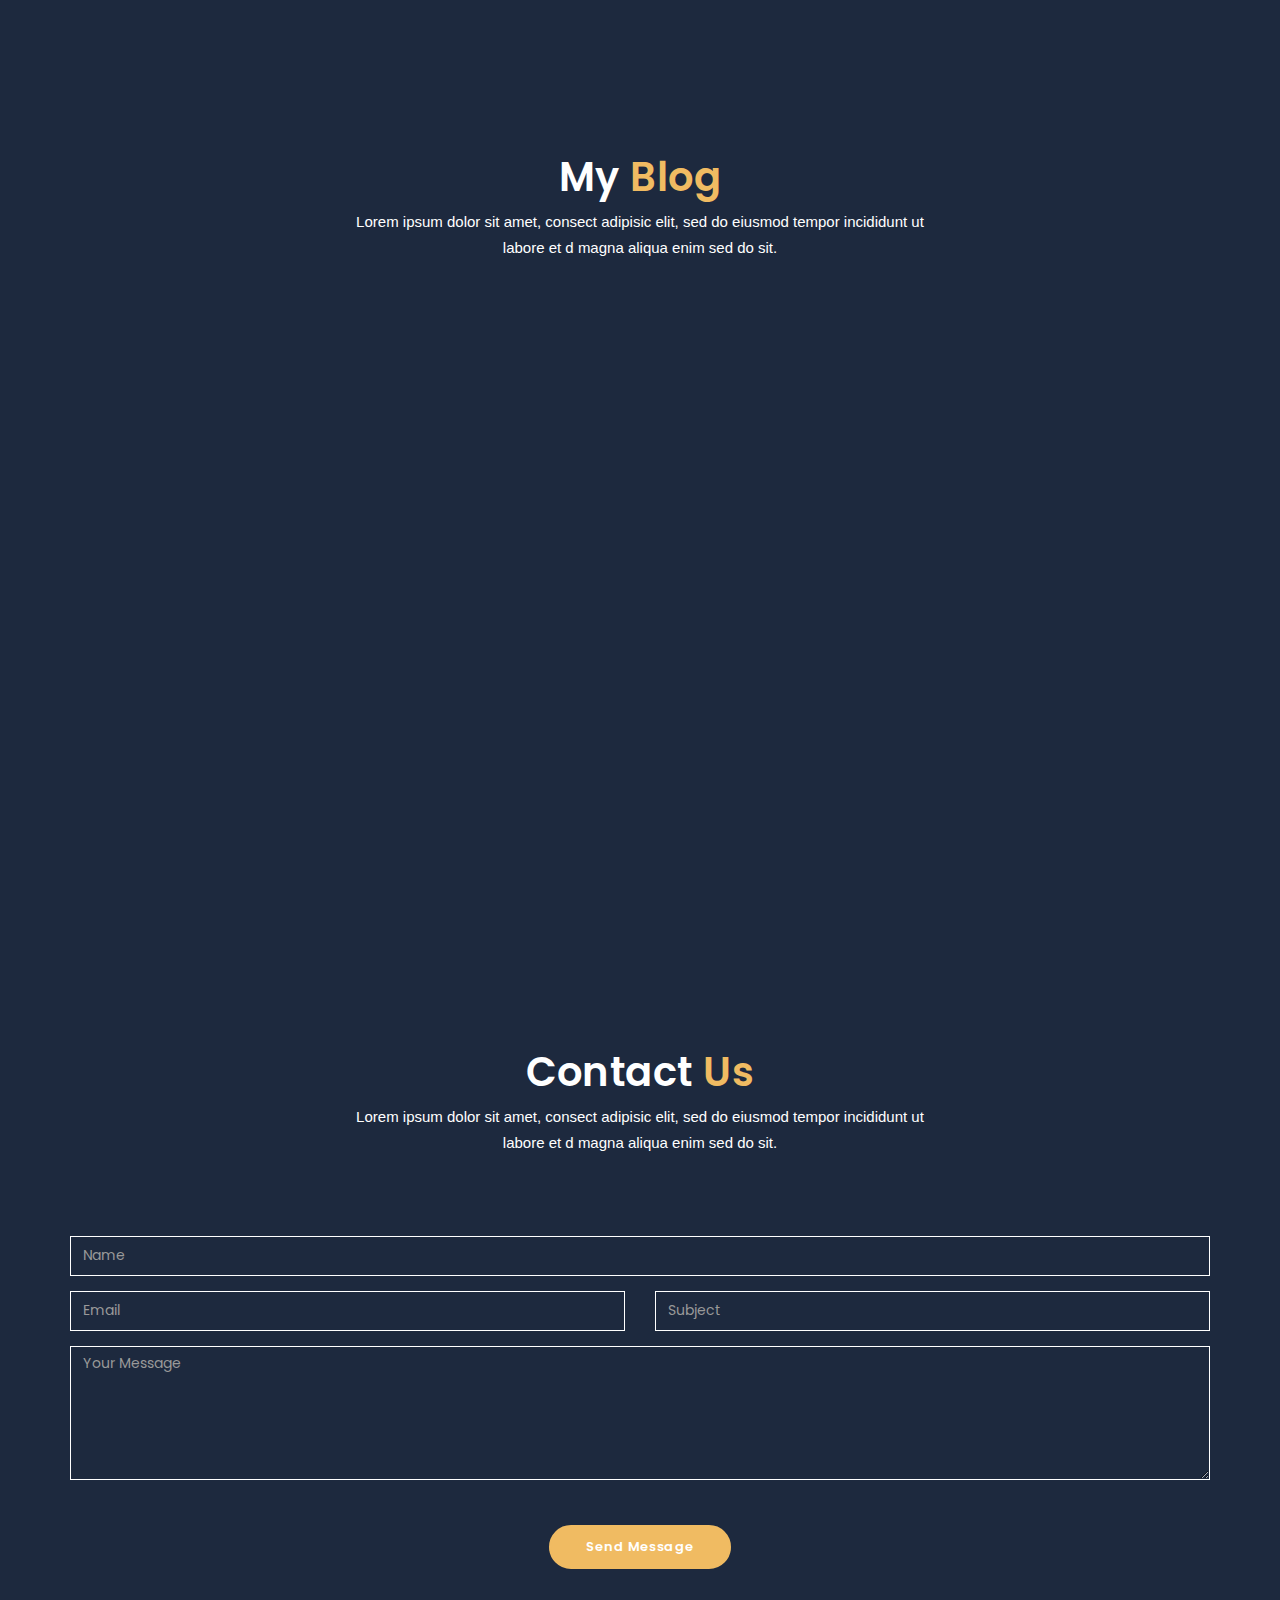
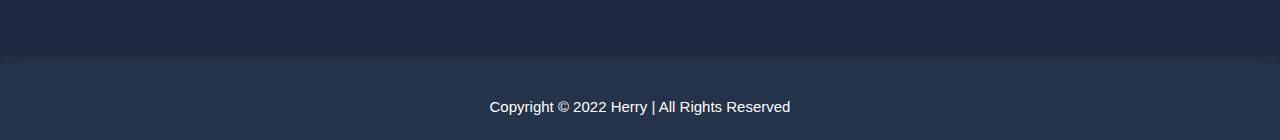
<file: herry/index3.html>
<!doctype html>
<html lang="zxx">
	<head>
		<!-- Meta -->
		<meta charset="utf-8">
		<meta http-equiv="X-UA-Compatible" content="IE=edge">
		<meta name="viewport" content="width=device-width, initial-scale=1"> 
		<!-- The above 3 meta tags *must* come first in the head; any other head content must come *after* these tags -->
		<!-- SITE TITLE -->
		<title>Herry Personal Portfolio Resume Template</title>
		<link href="https://fonts.googleapis.com/css?family=Poppins:300i,400,400i,500,600,700,800,900" rel="stylesheet">        
		<link href="fonts/font-awesome.min.css" rel="stylesheet"/>
		<link rel="icon" href="images/favicon.jpg"/>
		<link href="fonts/themify-icons.css" rel="stylesheet"/>
		<link href="fonts/etline.css" rel="stylesheet"/>
		<link href="css/plugins.css" rel="stylesheet"/>
		<link href="css/lightbox.min.css" rel="stylesheet"/>
		<link href="css/responsive.css" rel="stylesheet"/>
		<link href="css/style.css" rel="stylesheet"/>
		<!-- HTML5 shim and Respond.js IE8 support of HTML5 elements and media queries -->
		<!-- WARNING: Respond.js doesn't work if you view the page via file:// -->
		<!--[if lt IE 9]>
		  <script src="https://oss.maxcdn.com/html5shiv/3.7.2/html5shiv.min.js"></script>
		  <script src="https://oss.maxcdn.com/respond/1.4.2/respond.min.js"></script>
		<![endif]-->
	</head>
	<body data-spy="scroll" data-offset="80">
		<!-- START PRELOADER -->
			<div class="preloader dark_preloader">
				<div class="spinner">
					<div class="double-bounce1"></div>
					<div class="double-bounce2"></div>
				</div>
			</div>
		<!-- END PRELOADER -->
		
		<!-- START NAVBAR -->
			<div class="navbar navbar-default navbar-fixed-top menu-top dark_bg_menu">
				<div class="container">
					<div class="logo">
						<a href="index3.html" class="navbar-brand"><p>Herry</p></a>
						<div class="mobile-nav"></div>
					</div>
					
					<div id="navbar" class="main_menu">
						<ul class="nav navbar-nav navbar-right">
							<li><a href="#home">Home</a></li>
							<li><a href="#about">About</a></li>
							<li><a href="#service">Service</a></li>
							<li><a href="#portfolio">Portfolio</a></li>
							<li><a href="#resume">Resume</a></li>	
							<li><a href="#blog">Blog</a></li>													
							<li><a href="#contact">Contact</a></li>
						</ul>
					</div> 
				</div><!--- END CONTAINER -->
			</div> 
		<!-- END NAVBAR -->			
		
		<!-- START BANNER-SHOW -->
			<section id="home" class="main_banner banner_bg">
				<div class="container">
					<div class="row">
						<div class="col-md-6 col-sm-12 col-xs-12">
							<div class="banner_content">								
								<strong>Hello!</strong>
								<h1 class="cd-headline clip">
									<span class="fw_600">I Am</span>
									<span class="cd-words-wrapper">
										<b class="is-visible fw_300">Herry Jason</b>
										<b class="fw_300">Designer</b>
										<b class="fw_300">Freelancer</b>
										<b class="fw_300">Entrepreneur</b>
									</span>
								</h1>
								<p>I'm a Web Developer with extensive experience for over 5 years. My expertise is to create and Websites design, graphic design and many more...</p>
								<div class="banner-btn">
									<a href="#portfolio" class="banner_btn">See Portfolio</a>
								</div>
							</div>
						</div>					
					</div>
				</div>
			</section>
		<!-- END BANNER-SHOW -->
		
		<!-- START ABOUT -->
			<section id="about" class="dark_bg section_padding">
				<div class="container">
					<div class="single_about">
						<div class="row">
							<div class="col-md-6 col-sm-6 col-xs-12">
								<div class="about_image wow fadeInLeft">
									<img src="images/about.jpg" alt="about-image" />
								</div>
							</div>
							
							<div class="col-md-6 col-sm-6 col-xs-12">
								<div class="about_content_area wow fadeInRight">
									<h4>Hello, I am <span>Herry Jason</span></h4>					
									<p>Lorem ipsum dolor sit amet, consectetur adipiscing elit. Integer tellus est,
									finibus ut congue sed, faucibus ut dui. Sed congue nisl dolor, id dapibus leo
									elementum posuere. Ut aliquam metus quis laoreet elementum. In hac habitasse platea dictumst.
									In hac habitasse platea dictumst.
									</p>
									<div class="about_details">
										<div class="row">
											<div class="col-md-12">
												<div class="ct_about">
												   <span> Name </span> : Herry Jason											   
												</div>
											</div>
											
											<div class="col-md-12">
												<div class="ct_about">
												   <span> Age </span>
												   : 28
												</div>
											</div>
											
											<div class="col-md-12">
												<div class="ct_about">
												   <span> Address </span>
												   : London, England
												</div>
											</div>
											
											<div class="col-md-12">
												<div class="ct_about">
												   <span> Phone Number </span>
												   : +00 820-885-3321
												</div>
											</div>
											
											<div class="col-md-12">
												<div class="ct_about">
												   <span> Email </span>
												   : Example@gmail.com
												</div>
											</div>
										</div>
									</div>
									
									<a href="#" class="btn btn-default main_btn">Download Cv</a>
								</div>
							</div>
						</div>
					</div>
				</div>
			</section>
		<!-- END ABOUT -->
		
		<!-- START SERVICE -->
			<section id="service" class="dark_bg section_padding pb_70">
				<div class="container">
					<div class="col-md-12 col-sm-12-col-xs-12">
						<div class="section_heading text-center">
							<h2>My <span>Services</span></h2>
							<p>Lorem ipsum dolor sit amet, consect adipisic elit, sed do eiusmod tempor incididunt ut<br/> labore et d magna aliqua enim sed do sit.</p>							
						</div>	
					</div>
					
					<div class="row text-center">
						<div class="col-md-4 col-sm-6 col-xs-12">
							<div class="single-service wow fadeInLeft">
								<i class="fa fa-html5 fa-lg"></i>
								<h4>Web Design</h4>
								<P>Lorem ipsum dolor sit amet,<br/> consectetur adipiscing elit. Sed<br/> sollicitudin pharetra tortor.</P>
							</div>
						</div> <!-- End Col -->
						<div class="col-md-4 col-sm-6 col-xs-12">
							<div class="single-service wow fadeInDown">
								<i class="fa fa-facebook fa-lg"></i>
								<h4>Social Media</h4>
								<P>Lorem ipsum dolor sit amet,<br/> consectetur adipiscing elit. Sed<br/> sollicitudin pharetra tortor.</P>
							</div>
						</div> <!-- End Col -->						
						<div class="col-md-4 col-sm-6 col-xs-12">
							<div class="single-service wow fadeInRight">
								<i class="fa fa-video-camera fa-lg"></i>
								<h4>Video Editing</h4>
								<P>Lorem ipsum dolor sit amet,<br/> consectetur adipiscing elit. Sed<br/> sollicitudin pharetra tortor.</P>
							</div>
						</div> <!-- End Col -->
						<div class="col-md-4 col-sm-6 col-xs-12">
							<div class="single-service wow fadeInLeft">
								<i class="fa fa-briefcase fa-lg"></i>
								<h4>User Experience</h4>
								<P>Lorem ipsum dolor sit amet,<br/> consectetur adipiscing elit. Sed<br/> sollicitudin pharetra tortor.</P>
							</div>
						</div> <!-- End Col -->
						<div class="col-md-4 col-sm-6 col-xs-12">
							<div class="single-service wow fadeInUp">
								<i class="fa fa-code fa-lg"></i>
								<h4>Clean Code</h4>
								<P>Lorem ipsum dolor sit amet,<br/> consectetur adipiscing elit. Sed<br/> sollicitudin pharetra tortor.</P>
							</div>
						</div> <!-- End Col -->
						<div class="col-md-4 col-sm-6 col-xs-12">
							<div class="single-service wow fadeInRight">
								<i class="fa fa-support fa-lg"></i>
								<h4>Fast Support</h4>
								<P>Lorem ipsum dolor sit amet,<br/> consectetur adipiscing elit. Sed<br/> sollicitudin pharetra tortor.</P>
							</div>
						</div> <!-- End Col -->
					</div>
				</div>
			</section>
		<!-- END SERVICE -->
		
		<!-- START CTA -->
			<section class="cta_section section_padding">
				<div class="container">
					<div class="row">
						<div class="col-lg-12 text-center">
							<div class="cta_content">
								<h3>I Am Available For Freelancer !</h3>
								<a href="#" class="btn btn-default main_btn"><span>Hire Me</span></a>
							</div>
						</div>
					</div>
				</div>
			</section>
        <!-- END CTA -->
		
		<!-- START PORTFOLIO -->
			<section id="portfolio" class="dark_bg section_padding">
				<div class="container">	
					<div class="col-md-12 col-sm-12-col-xs-12">
						<div class="section_heading text-center">
							<h2>My <span>Portfolio</span></h2>						
							<p>Lorem ipsum dolor sit amet, consect adipisic elit, sed do eiusmod tempor incididunt ut<br/> labore et d magna aliqua enim sed do sit.</p>
						</div>	
					</div>
					
					<div class="row">
						<div class="work_filter text-center">
							<ul>
								<li class="active" data-filter="*">All</li>
								<li data-filter=".design">Design</li>
								<li data-filter=".marketing">Wordpress</li>
								<li data-filter=".Photography">Branding</li>
							</ul>
						</div>
						
						<div class="work_content_area">
							<div class="col-md-4 col-sm-6 col-xs-12">
								<div class="item-img">
									<img src="images/portfolio/1.jpg" alt="" />
									<div class="item-img-overlay">
										<div class="overlay-info full-width">																						
											<a href="images/portfolio/1.jpg" data-lightbox="images">
												<span class="icon"><i class="fa fa-plus"></i></span>
											</a>
										</div>
									</div>
								</div>
							</div>
							<div class="col-md-4 col-sm-6 col-xs-12 element-item design Photography">
								<div class="item-img">
									<img src="images/portfolio/2.jpg" alt="" />
									<div class="item-img-overlay">
										<div class="overlay-info full-width">																						
											<a href="images/portfolio/2.jpg" data-lightbox="images">
												<span class="icon"><i class="fa fa-plus"></i></span>
											</a>
										</div>
									</div>
								</div>
							</div>
							<div class="col-md-4 col-sm-6 col-xs-12 element-item Photography marketing">
								<div class="item-img">
									<img src="images/portfolio/3.jpg" alt="" />
									<div class="item-img-overlay">
										<div class="overlay-info full-width">																					
											<a href="images/portfolio/3.jpg" data-lightbox="images">
												<span class="icon"><i class="fa fa-plus"></i></span>
											</a>
										</div>
									</div>
								</div>
							</div>
							<div class="col-md-4 col-sm-6 col-xs-12 element-item design Photography">
								<div class="item-img">
									<img src="images/portfolio/4.jpg" alt="" />
									<div class="item-img-overlay">
										<div class="overlay-info full-width">																						
											<a href="images/portfolio/4.jpg" data-lightbox="images">
												<span class="icon"><i class="fa fa-plus"></i></span>
											</a>
										</div>
									</div>
								</div>
							</div>
							<div class="col-md-4 col-sm-6 col-xs-12 element-item marketing Photography">
								<div class="item-img">
									<img src="images/portfolio/5.jpg" alt="" />
									<div class="item-img-overlay">
										<div class="overlay-info full-width">																						
											<a href="images/portfolio/5.jpg" data-lightbox="images">
												<span class="icon"><i class="fa fa-plus"></i></span>
											</a>
										</div>
									</div>
								</div>
							</div>
							<div class="col-md-4 col-sm-6 col-xs-12 element-item design marketing">
								<div class="item-img">
									<img src="images/portfolio/6.jpg" alt="" />
									<div class="item-img-overlay">
										<div class="overlay-info full-width">																						
											<a href="images/portfolio/6.jpg" data-lightbox="images">
												<span class="icon"><i class="fa fa-plus"></i></span>
											</a>
										</div>
									</div>
								</div>
							</div>
						</div>						
					</div>
				</div>			
			</section>
		<!-- END PORTFOLIO -->
			
		<!-- START COUNTER -->
		    <section id="counter_area" class="section_padding">
				<div class="container">
					<div class="row text-center">
					
						<div class="col-md-3 col-sm-6 col-xs-12">
							<div class="single_counter">							    
								<span class="counter">75</span>
							    <h5>Successul Projects</h5>
							</div>
						</div> 
						
						<div class="col-md-3 col-sm-6 col-xs-12">
							<div class="single_counter">								
								<span class="counter">840</span>
								<h5>Happy Clients</h5>
							</div>
						</div>
						
						<div class="col-md-3 col-sm-6 col-xs-12">
							<div class="single_counter">							    
								<span class="counter">65</span>
								<h5>Awards Received</h5>
							</div>
						</div> 
						
						<div class="col-md-3 col-sm-6 col-xs-12">
							<div class="single_counter border_left">							   
								<span class="counter">350</span>
								<h5>Customer</h5>
							</div>
						</div>
					</div>
				</div>
			</section>
		<!-- END COUNTER -->
		
		<!-- START RESUM -->	
			<section id="resume" class="dark_bg section_padding pb_70">
				<div class="container">
					<div class="row">
						<div class="col-md-6 col-sm-12 col-xs-12">
							<div class="education-container wow fadeInLeft">
								<ul class="edu-list">
									<li>										
										<h5>Medical science</h5>
										<strong>2001 - 2006</strong>
										<p>Lorem ipsum dolor sit amet, consectetur adipisicing
										elit. Enim eveniet incidunt quidem illum repellat, a nemo cumque optio asperiores
										tempora delectus cupiditate</p>
									</li>
									<li>										
										<h5>Medical science</h5>
										<strong>2007 - 2010</strong>
										<p>Lorem ipsum dolor sit amet, consectetur adipisicing
										elit. Enim eveniet incidunt quidem illum repellat, a nemo cumque optio asperiores
										tempora delectus cupiditate</p>
									</li>
									<li>										
										<h5>Medical science</h5>
										<strong>2011 - 2015</strong>
										<p>Lorem ipsum dolor sit amet, consectetur adipisicing
										elit. Enim eveniet incidunt quidem illum repellat, a nemo cumque optio asperiores
										tempora delectus cupiditate</p>
									</li>
								</ul>
							</div>
						</div>
						
						<div class="col-md-6 col-sm-12 col-xs-12">
							<div class="education-container wow fadeInRight">
								<ul class="edu-list experience">
									<li>										
										<h5>Facebook company, Melbourne </h5>
										<strong>2015 - 2016</strong>
										<p>Lorem ipsum dolor sit amet, consectetur adipisicing
										elit. Enim eveniet incidunt quidem illum repellat, a nemo cumque optio asperiores
										tempora delectus cupiditate</p>
									</li>
									<li>									
										<h5>Facebook company, Melbourne </h5>
										<strong>2017 - 2018</strong>
										<p>Lorem ipsum dolor sit amet, consectetur adipisicing
										elit. Enim eveniet incidunt quidem illum repellat, a nemo cumque optio asperiores
										tempora delectus cupiditate</p>
									</li>
									<li>										
										<h5>Facebook company, Melbourne </h5>
										<strong>2019 - 2020</strong>
										<p>Lorem ipsum dolor sit amet, consectetur adipisicing
										elit. Enim eveniet incidunt quidem illum repellat, a nemo cumque optio asperiores
										tempora delectus cupiditate</p>
									</li>
								</ul>
							</div>
						</div>
					</div>
				</div>
			</section>
		<!-- END RESUM -->
		
		<!-- START BLOG -->
			<section id="blog" class="dark_bg section_padding">
				<div class="container">
					<div class="row">
						<div class="col-md-12 col-sm-12-col-xs-12">
							<div class="section_heading text-center">
								<h2>My <span>Blog</span></h2>							
								<p>Lorem ipsum dolor sit amet, consect adipisic elit, sed do eiusmod tempor incididunt ut<br/> labore et d magna aliqua enim sed do sit.</p>
							</div>	
						</div>	
						
						<div class="blog_slide_area">
							<div class="col-md-4 col-sm-6 col-xs-12">
								<div class="single_blog wow fadeInLeft">
									<div class="blog-thumb">
										<div class="blog-image">
										   <a href="#"><img src="images/blog/1.jpg" class="img-responsive" alt=""></a>
										</div>
										<div class="blog-info">
											<small><i class="fa fa-clock-o"></i>July 31, 2022</small>
											<span>| Design</span>
											<a href="#"><h4>How To Improved Design</h4></a>																						
											<p>Lorem Ipsum is simply dummy text of the printing and typesetting industry. Lorem Ipsum has been the industry's standard.</p>
											<a href="#" class="btn blog_btn">Read More</a>
										</div>
									</div>
								</div>
							</div>
			
							<div class="col-md-4 col-sm-6 col-xs-12">
								<div class="single_blog wow fadeInUp">
									<div class="blog-thumb">
										<div class="blog-image">
										   <a href="#"><img src="images/blog/2.jpg" class="img-responsive" alt=""></a>
										</div>
										<div class="blog-info">
											<small><i class="fa fa-clock-o"></i>July 31, 2022</small>
											<span>| Work</span>
											<a href="#"><h4>How To Improved Design</h4></a>																						
											<p>Lorem Ipsum is simply dummy text of the printing and typesetting industry. Lorem Ipsum has been the industry's standard.</p>
											<a href="#" class="btn blog_btn">Read More</a>
										</div>
									</div>
								</div>
							</div>
							
							<div class="col-md-4 col-sm-6 col-xs-12">
								<div class="single_blog wow fadeInRight">
									<div class="blog-thumb">
										<div class="blog-image">
										   <a href="#"><img src="images/blog/3.jpg" class="img-responsive" alt=""></a>
										</div>
										<div class="blog-info">
											<small><i class="fa fa-clock-o"></i>July 31, 2022</small>
											<span>| Creative</span>
											<a href="#"><h4>How To Improved Design</h4></a>																						
											<p>Lorem Ipsum is simply dummy text of the printing and typesetting industry. Lorem Ipsum has been the industry's standard.</p>
											<a href="#" class="btn blog_btn">Read More</a>
										</div>
									</div>
								</div>
							</div>	
						</div>
					</div>
				</div>
			</section>
		<!-- END BLOG -->
		
		<!-- START CONTACT -->
			<section id="contact" class="dark_bg section_padding">
				<div class="container">
					<div class="col-md-12 col-sm-12-col-xs-12">
						<div class="section_heading text-center">
							<h2>Contact <span>Us</span></h2>							
							<p>Lorem ipsum dolor sit amet, consect adipisic elit, sed do eiusmod tempor incididunt ut<br/> labore et d magna aliqua enim sed do sit.</p>			
						</div>	
					</div>	
					
					<div class="row">						
						<div class="col-md-12 col-sm-12">
							<form class="form" name="enq" method="post" action="contact.php" onsubmit="return validation();">
								<div class="row">
									<div class="input_padding text-center">
										<div class="form-group col-sm-12">
											<input type="text" name="name" class="form-control" placeholder="Name" required="required">
										</div>
										<div class="form-group col-sm-6">
											<input type="email" name="email" class="form-control" placeholder="Email" required="required">
										</div>
										<div class="form-group col-sm-6">
											<input type="text" name="subject" class="form-control" placeholder="Subject" required="required">
										</div>
										<div class="form-group col-sm-12 mab-none">
											<textarea rows="6" name="message" class="form-control" placeholder="Your Message" required="required"></textarea>
										</div>
										<div class="form-group mb0 col-sm-12">
											<div class="actions">
												<button type="submit" value="Send message" name="submit" id="submitButton" class="btn btn-default contact_btn" title="Submit Your Message!">Send Message</button>
											</div>
										</div>
									</div>
								</div>
							</form>
						</div>						
					</div>
				</div>
			</section>
		<!-- END CONTACT -->
		
		<!-- START FOOTER -->
			<div class="footer">
				<div class="container">					
					<div class="copy-text text-center">
						<p>Copyright © 2022 Herry | All Rights Reserved</p>
					</div>											
				</div>						
			</div>	
		<!-- END FOOTER -->
		
		<!-- Start jQuery -->
			<script src="js/jquery.min.js"></script>
			<script src="js/bootstrap.min.js"></script>
			<script src="js/owl.carousel.min.js"></script>
			<script src="js/modernizr-2.8.3.min.js"></script>
			<script src="js/jquery.nav.js"></script>
			<script src="js/jquery.inview.min.js"></script>
			<script src="js/isotope.pkgd.min.js"></script>
			<script src="js/animated-headline.js"></script>
			<script src="js/lightbox.min.js"></script>
			<script src="js/slick-nav.js"></script>
			<script src="js/form-contact.js"></script>
			<script src="js/scrolltopcontrol.js"></script>
			<script src="js/wow.min.js"></script>
			<script src="js/main.js"></script>
		<!-- End jQuery -->
		
	</body>
</html>
</file>
<file: css/preview.css>
/* font type */
@import url('https://fonts.googleapis.com/css2?family=Poppins:ital,wght@0,100;0,200;0,300;0,400;0,500;0,600;0,700;0,800;0,900;1,100;1,200;1,300;1,400;1,500;1,600;1,700;1,800;1,900&display=swap');

* {
  -webkit-box-sizing: border-box;
  -moz-box-sizing: border-box;
  box-sizing: border-box;
}
body {
  margin: 0;
  padding: 0;
  font-family: 'Poppins', sans-serif;
}
html {
  scroll-behavior: smooth;
}
a {
  text-decoration: none;
  color: initial;
  display: block;
}
a:hover {
  cursor: default;
}
h1, h2, h3, h4, h5, h6, p {
  margin: 0;
  padding: 0;
  color: var(--colo-white);  
} 
ul {
  list-style: none;
  margin: 0;
  padding: 0;
} li {
  margin: 0;
  padding: 0; 
}
button {
  background-color: transparent;
  border: none;
  margin: 0;
  padding: 0;
  font-size: 16px;
}
/* start container */
.ctn {
  padding-left: 15px;
  padding-right: 15px;
  margin-left: auto;
  margin-right: auto;
} 
/*s end container */

/* start media query  */
/* Small */
@media (min-width: 768px) {
  .ctn {
      width: 750px;
      /* background-color: burlywood; */
  }
}
/* Medium */
@media (min-width: 992px) {
  .ctn {
      width: 970px;
      /* background-color: brown; */
  }
}
  /* Large */
@media (min-width: 1200px) {
  .ctn {
      width: 1170px;
      /* background-color: blue; */
  }
}
/* end media query */



/* header */
.header_page {
  background-color: #1d293e;
}
.header_page .ctn {
  padding: 80px 15px;
  display: flex;
  flex-direction: column;
  justify-content: center;
  align-items: center;
  row-gap: 20px;
}
.header_page .ctn h1 {
  color: #f0bb62;
  font-size: 55px;
  letter-spacing: 2px;
  text-align: center;
}
.header_page .ctn h2 {
  color: #fff;
  margin-bottom: 0;
  font-size: 30px;
  font-weight: 600;
  letter-spacing: 1px;
  text-align: center;
}
/* header */



/* demo */
.demo {
  padding: 60px 0px;
}
.demo .ctn {
  padding: 20px 15px;
  display: grid;
  grid-template-columns: repeat(auto-fill, minmax(260px, 1fr));
  column-gap: 40px;
}
.demo .ctn .single_demo a {
  transition: 0.4s all;
}
.demo .ctn .single_demo a img {
  display: block;
  width: 100%;
  box-shadow: 0 8px 40px rgba(0,0,0, 0.1);
}
.demo .ctn .single_demo a:hover {
  opacity: 0.7;
  transform: translateY(-10px);
}
.demo .ctn .single_demo .demo_content a h4 {
  color: #222;
  text-transform: capitalize;
  font-weight: 600;
  font-size: 22px;
  margin: 40px 0 0;
  text-align: center;
}
.demo .ctn .single_demo .demo_content a:hover h4 {
  color: #f0bb62;
  text-decoration: underline;
  transition: 0.1s all;
}
/* demo */



/* footer */
.footer_page {
  background-color: #141414;
  padding: 40px 0px;
  text-align: center;
  font-size: 18px;
}
.footer_page p {
  color: #fff;
  text-align: center;
}
/* footer */
</file>
<file: herry/fonts/themify-icons.css>
@font-face {
	font-family: 'themify';
	src:url('themify.eot?-fvbane');
	src:url('themify.eot?#iefix-fvbane') format('embedded-opentype'),
		url('themify.woff?-fvbane') format('woff'),
		url('themify.ttf?-fvbane') format('truetype'),
		url('themify.svg?-fvbane#themify') format('svg');
	font-weight: normal;
	font-style: normal;
}

[class^="ti-"], [class*=" ti-"] {
	font-family: 'themify';
	speak: none;
	font-style: normal;
	font-weight: normal;
	font-variant: normal;
	text-transform: none;
	line-height: 1;

	/* Better Font Rendering =========== */
	-webkit-font-smoothing: antialiased;
	-moz-osx-font-smoothing: grayscale;
}

.ti-wand:before {
	content: "\e600";
}
.ti-volume:before {
	content: "\e601";
}
.ti-user:before {
	content: "\e602";
}
.ti-unlock:before {
	content: "\e603";
}
.ti-unlink:before {
	content: "\e604";
}
.ti-trash:before {
	content: "\e605";
}
.ti-thought:before {
	content: "\e606";
}
.ti-target:before {
	content: "\e607";
}
.ti-tag:before {
	content: "\e608";
}
.ti-tablet:before {
	content: "\e609";
}
.ti-star:before {
	content: "\e60a";
}
.ti-spray:before {
	content: "\e60b";
}
.ti-signal:before {
	content: "\e60c";
}
.ti-shopping-cart:before {
	content: "\e60d";
}
.ti-shopping-cart-full:before {
	content: "\e60e";
}
.ti-settings:before {
	content: "\e60f";
}
.ti-search:before {
	content: "\e610";
}
.ti-zoom-in:before {
	content: "\e611";
}
.ti-zoom-out:before {
	content: "\e612";
}
.ti-cut:before {
	content: "\e613";
}
.ti-ruler:before {
	content: "\e614";
}
.ti-ruler-pencil:before {
	content: "\e615";
}
.ti-ruler-alt:before {
	content: "\e616";
}
.ti-bookmark:before {
	content: "\e617";
}
.ti-bookmark-alt:before {
	content: "\e618";
}
.ti-reload:before {
	content: "\e619";
}
.ti-plus:before {
	content: "\e61a";
}
.ti-pin:before {
	content: "\e61b";
}
.ti-pencil:before {
	content: "\e61c";
}
.ti-pencil-alt:before {
	content: "\e61d";
}
.ti-paint-roller:before {
	content: "\e61e";
}
.ti-paint-bucket:before {
	content: "\e61f";
}
.ti-na:before {
	content: "\e620";
}
.ti-mobile:before {
	content: "\e621";
}
.ti-minus:before {
	content: "\e622";
}
.ti-medall:before {
	content: "\e623";
}
.ti-medall-alt:before {
	content: "\e624";
}
.ti-marker:before {
	content: "\e625";
}
.ti-marker-alt:before {
	content: "\e626";
}
.ti-arrow-up:before {
	content: "\e627";
}
.ti-arrow-right:before {
	content: "\e628";
}
.ti-arrow-left:before {
	content: "\e629";
}
.ti-arrow-down:before {
	content: "\e62a";
}
.ti-lock:before {
	content: "\e62b";
}
.ti-location-arrow:before {
	content: "\e62c";
}
.ti-link:before {
	content: "\e62d";
}
.ti-layout:before {
	content: "\e62e";
}
.ti-layers:before {
	content: "\e62f";
}
.ti-layers-alt:before {
	content: "\e630";
}
.ti-key:before {
	content: "\e631";
}
.ti-import:before {
	content: "\e632";
}
.ti-image:before {
	content: "\e633";
}
.ti-heart:before {
	content: "\e634";
}
.ti-heart-broken:before {
	content: "\e635";
}
.ti-hand-stop:before {
	content: "\e636";
}
.ti-hand-open:before {
	content: "\e637";
}
.ti-hand-drag:before {
	content: "\e638";
}
.ti-folder:before {
	content: "\e639";
}
.ti-flag:before {
	content: "\e63a";
}
.ti-flag-alt:before {
	content: "\e63b";
}
.ti-flag-alt-2:before {
	content: "\e63c";
}
.ti-eye:before {
	content: "\e63d";
}
.ti-export:before {
	content: "\e63e";
}
.ti-exchange-vertical:before {
	content: "\e63f";
}
.ti-desktop:before {
	content: "\e640";
}
.ti-cup:before {
	content: "\e641";
}
.ti-crown:before {
	content: "\e642";
}
.ti-comments:before {
	content: "\e643";
}
.ti-comment:before {
	content: "\e644";
}
.ti-comment-alt:before {
	content: "\e645";
}
.ti-close:before {
	content: "\e646";
}
.ti-clip:before {
	content: "\e647";
}
.ti-angle-up:before {
	content: "\e648";
}
.ti-angle-right:before {
	content: "\e649";
}
.ti-angle-left:before {
	content: "\e64a";
}
.ti-angle-down:before {
	content: "\e64b";
}
.ti-check:before {
	content: "\e64c";
}
.ti-check-box:before {
	content: "\e64d";
}
.ti-camera:before {
	content: "\e64e";
}
.ti-announcement:before {
	content: "\e64f";
}
.ti-brush:before {
	content: "\e650";
}
.ti-briefcase:before {
	content: "\e651";
}
.ti-bolt:before {
	content: "\e652";
}
.ti-bolt-alt:before {
	content: "\e653";
}
.ti-blackboard:before {
	content: "\e654";
}
.ti-bag:before {
	content: "\e655";
}
.ti-move:before {
	content: "\e656";
}
.ti-arrows-vertical:before {
	content: "\e657";
}
.ti-arrows-horizontal:before {
	content: "\e658";
}
.ti-fullscreen:before {
	content: "\e659";
}
.ti-arrow-top-right:before {
	content: "\e65a";
}
.ti-arrow-top-left:before {
	content: "\e65b";
}
.ti-arrow-circle-up:before {
	content: "\e65c";
}
.ti-arrow-circle-right:before {
	content: "\e65d";
}
.ti-arrow-circle-left:before {
	content: "\e65e";
}
.ti-arrow-circle-down:before {
	content: "\e65f";
}
.ti-angle-double-up:before {
	content: "\e660";
}
.ti-angle-double-right:before {
	content: "\e661";
}
.ti-angle-double-left:before {
	content: "\e662";
}
.ti-angle-double-down:before {
	content: "\e663";
}
.ti-zip:before {
	content: "\e664";
}
.ti-world:before {
	content: "\e665";
}
.ti-wheelchair:before {
	content: "\e666";
}
.ti-view-list:before {
	content: "\e667";
}
.ti-view-list-alt:before {
	content: "\e668";
}
.ti-view-grid:before {
	content: "\e669";
}
.ti-uppercase:before {
	content: "\e66a";
}
.ti-upload:before {
	content: "\e66b";
}
.ti-underline:before {
	content: "\e66c";
}
.ti-truck:before {
	content: "\e66d";
}
.ti-timer:before {
	content: "\e66e";
}
.ti-ticket:before {
	content: "\e66f";
}
.ti-thumb-up:before {
	content: "\e670";
}
.ti-thumb-down:before {
	content: "\e671";
}
.ti-text:before {
	content: "\e672";
}
.ti-stats-up:before {
	content: "\e673";
}
.ti-stats-down:before {
	content: "\e674";
}
.ti-split-v:before {
	content: "\e675";
}
.ti-split-h:before {
	content: "\e676";
}
.ti-smallcap:before {
	content: "\e677";
}
.ti-shine:before {
	content: "\e678";
}
.ti-shift-right:before {
	content: "\e679";
}
.ti-shift-left:before {
	content: "\e67a";
}
.ti-shield:before {
	content: "\e67b";
}
.ti-notepad:before {
	content: "\e67c";
}
.ti-server:before {
	content: "\e67d";
}
.ti-quote-right:before {
	content: "\e67e";
}
.ti-quote-left:before {
	content: "\e67f";
}
.ti-pulse:before {
	content: "\e680";
}
.ti-printer:before {
	content: "\e681";
}
.ti-power-off:before {
	content: "\e682";
}
.ti-plug:before {
	content: "\e683";
}
.ti-pie-chart:before {
	content: "\e684";
}
.ti-paragraph:before {
	content: "\e685";
}
.ti-panel:before {
	content: "\e686";
}
.ti-package:before {
	content: "\e687";
}
.ti-music:before {
	content: "\e688";
}
.ti-music-alt:before {
	content: "\e689";
}
.ti-mouse:before {
	content: "\e68a";
}
.ti-mouse-alt:before {
	content: "\e68b";
}
.ti-money:before {
	content: "\e68c";
}
.ti-microphone:before {
	content: "\e68d";
}
.ti-menu:before {
	content: "\e68e";
}
.ti-menu-alt:before {
	content: "\e68f";
}
.ti-map:before {
	content: "\e690";
}
.ti-map-alt:before {
	content: "\e691";
}
.ti-loop:before {
	content: "\e692";
}
.ti-location-pin:before {
	content: "\e693";
}
.ti-list:before {
	content: "\e694";
}
.ti-light-bulb:before {
	content: "\e695";
}
.ti-Italic:before {
	content: "\e696";
}
.ti-info:before {
	content: "\e697";
}
.ti-infinite:before {
	content: "\e698";
}
.ti-id-badge:before {
	content: "\e699";
}
.ti-hummer:before {
	content: "\e69a";
}
.ti-home:before {
	content: "\e69b";
}
.ti-help:before {
	content: "\e69c";
}
.ti-headphone:before {
	content: "\e69d";
}
.ti-harddrives:before {
	content: "\e69e";
}
.ti-harddrive:before {
	content: "\e69f";
}
.ti-gift:before {
	content: "\e6a0";
}
.ti-game:before {
	content: "\e6a1";
}
.ti-filter:before {
	content: "\e6a2";
}
.ti-files:before {
	content: "\e6a3";
}
.ti-file:before {
	content: "\e6a4";
}
.ti-eraser:before {
	content: "\e6a5";
}
.ti-envelope:before {
	content: "\e6a6";
}
.ti-download:before {
	content: "\e6a7";
}
.ti-direction:before {
	content: "\e6a8";
}
.ti-direction-alt:before {
	content: "\e6a9";
}
.ti-dashboard:before {
	content: "\e6aa";
}
.ti-control-stop:before {
	content: "\e6ab";
}
.ti-control-shuffle:before {
	content: "\e6ac";
}
.ti-control-play:before {
	content: "\e6ad";
}
.ti-control-pause:before {
	content: "\e6ae";
}
.ti-control-forward:before {
	content: "\e6af";
}
.ti-control-backward:before {
	content: "\e6b0";
}
.ti-cloud:before {
	content: "\e6b1";
}
.ti-cloud-up:before {
	content: "\e6b2";
}
.ti-cloud-down:before {
	content: "\e6b3";
}
.ti-clipboard:before {
	content: "\e6b4";
}
.ti-car:before {
	content: "\e6b5";
}
.ti-calendar:before {
	content: "\e6b6";
}
.ti-book:before {
	content: "\e6b7";
}
.ti-bell:before {
	content: "\e6b8";
}
.ti-basketball:before {
	content: "\e6b9";
}
.ti-bar-chart:before {
	content: "\e6ba";
}
.ti-bar-chart-alt:before {
	content: "\e6bb";
}
.ti-back-right:before {
	content: "\e6bc";
}
.ti-back-left:before {
	content: "\e6bd";
}
.ti-arrows-corner:before {
	content: "\e6be";
}
.ti-archive:before {
	content: "\e6bf";
}
.ti-anchor:before {
	content: "\e6c0";
}
.ti-align-right:before {
	content: "\e6c1";
}
.ti-align-left:before {
	content: "\e6c2";
}
.ti-align-justify:before {
	content: "\e6c3";
}
.ti-align-center:before {
	content: "\e6c4";
}
.ti-alert:before {
	content: "\e6c5";
}
.ti-alarm-clock:before {
	content: "\e6c6";
}
.ti-agenda:before {
	content: "\e6c7";
}
.ti-write:before {
	content: "\e6c8";
}
.ti-window:before {
	content: "\e6c9";
}
.ti-widgetized:before {
	content: "\e6ca";
}
.ti-widget:before {
	content: "\e6cb";
}
.ti-widget-alt:before {
	content: "\e6cc";
}
.ti-wallet:before {
	content: "\e6cd";
}
.ti-video-clapper:before {
	content: "\e6ce";
}
.ti-video-camera:before {
	content: "\e6cf";
}
.ti-vector:before {
	content: "\e6d0";
}
.ti-themify-logo:before {
	content: "\e6d1";
}
.ti-themify-favicon:before {
	content: "\e6d2";
}
.ti-themify-favicon-alt:before {
	content: "\e6d3";
}
.ti-support:before {
	content: "\e6d4";
}
.ti-stamp:before {
	content: "\e6d5";
}
.ti-split-v-alt:before {
	content: "\e6d6";
}
.ti-slice:before {
	content: "\e6d7";
}
.ti-shortcode:before {
	content: "\e6d8";
}
.ti-shift-right-alt:before {
	content: "\e6d9";
}
.ti-shift-left-alt:before {
	content: "\e6da";
}
.ti-ruler-alt-2:before {
	content: "\e6db";
}
.ti-receipt:before {
	content: "\e6dc";
}
.ti-pin2:before {
	content: "\e6dd";
}
.ti-pin-alt:before {
	content: "\e6de";
}
.ti-pencil-alt2:before {
	content: "\e6df";
}
.ti-palette:before {
	content: "\e6e0";
}
.ti-more:before {
	content: "\e6e1";
}
.ti-more-alt:before {
	content: "\e6e2";
}
.ti-microphone-alt:before {
	content: "\e6e3";
}
.ti-magnet:before {
	content: "\e6e4";
}
.ti-line-double:before {
	content: "\e6e5";
}
.ti-line-dotted:before {
	content: "\e6e6";
}
.ti-line-dashed:before {
	content: "\e6e7";
}
.ti-layout-width-full:before {
	content: "\e6e8";
}
.ti-layout-width-default:before {
	content: "\e6e9";
}
.ti-layout-width-default-alt:before {
	content: "\e6ea";
}
.ti-layout-tab:before {
	content: "\e6eb";
}
.ti-layout-tab-window:before {
	content: "\e6ec";
}
.ti-layout-tab-v:before {
	content: "\e6ed";
}
.ti-layout-tab-min:before {
	content: "\e6ee";
}
.ti-layout-slider:before {
	content: "\e6ef";
}
.ti-layout-slider-alt:before {
	content: "\e6f0";
}
.ti-layout-sidebar-right:before {
	content: "\e6f1";
}
.ti-layout-sidebar-none:before {
	content: "\e6f2";
}
.ti-layout-sidebar-left:before {
	content: "\e6f3";
}
.ti-layout-placeholder:before {
	content: "\e6f4";
}
.ti-layout-menu:before {
	content: "\e6f5";
}
.ti-layout-menu-v:before {
	content: "\e6f6";
}
.ti-layout-menu-separated:before {
	content: "\e6f7";
}
.ti-layout-menu-full:before {
	content: "\e6f8";
}
.ti-layout-media-right-alt:before {
	content: "\e6f9";
}
.ti-layout-media-right:before {
	content: "\e6fa";
}
.ti-layout-media-overlay:before {
	content: "\e6fb";
}
.ti-layout-media-overlay-alt:before {
	content: "\e6fc";
}
.ti-layout-media-overlay-alt-2:before {
	content: "\e6fd";
}
.ti-layout-media-left-alt:before {
	content: "\e6fe";
}
.ti-layout-media-left:before {
	content: "\e6ff";
}
.ti-layout-media-center-alt:before {
	content: "\e700";
}
.ti-layout-media-center:before {
	content: "\e701";
}
.ti-layout-list-thumb:before {
	content: "\e702";
}
.ti-layout-list-thumb-alt:before {
	content: "\e703";
}
.ti-layout-list-post:before {
	content: "\e704";
}
.ti-layout-list-large-image:before {
	content: "\e705";
}
.ti-layout-line-solid:before {
	content: "\e706";
}
.ti-layout-grid4:before {
	content: "\e707";
}
.ti-layout-grid3:before {
	content: "\e708";
}
.ti-layout-grid2:before {
	content: "\e709";
}
.ti-layout-grid2-thumb:before {
	content: "\e70a";
}
.ti-layout-cta-right:before {
	content: "\e70b";
}
.ti-layout-cta-left:before {
	content: "\e70c";
}
.ti-layout-cta-center:before {
	content: "\e70d";
}
.ti-layout-cta-btn-right:before {
	content: "\e70e";
}
.ti-layout-cta-btn-left:before {
	content: "\e70f";
}
.ti-layout-column4:before {
	content: "\e710";
}
.ti-layout-column3:before {
	content: "\e711";
}
.ti-layout-column2:before {
	content: "\e712";
}
.ti-layout-accordion-separated:before {
	content: "\e713";
}
.ti-layout-accordion-merged:before {
	content: "\e714";
}
.ti-layout-accordion-list:before {
	content: "\e715";
}
.ti-ink-pen:before {
	content: "\e716";
}
.ti-info-alt:before {
	content: "\e717";
}
.ti-help-alt:before {
	content: "\e718";
}
.ti-headphone-alt:before {
	content: "\e719";
}
.ti-hand-point-up:before {
	content: "\e71a";
}
.ti-hand-point-right:before {
	content: "\e71b";
}
.ti-hand-point-left:before {
	content: "\e71c";
}
.ti-hand-point-down:before {
	content: "\e71d";
}
.ti-gallery:before {
	content: "\e71e";
}
.ti-face-smile:before {
	content: "\e71f";
}
.ti-face-sad:before {
	content: "\e720";
}
.ti-credit-card:before {
	content: "\e721";
}
.ti-control-skip-forward:before {
	content: "\e722";
}
.ti-control-skip-backward:before {
	content: "\e723";
}
.ti-control-record:before {
	content: "\e724";
}
.ti-control-eject:before {
	content: "\e725";
}
.ti-comments-smiley:before {
	content: "\e726";
}
.ti-brush-alt:before {
	content: "\e727";
}
.ti-youtube:before {
	content: "\e728";
}
.ti-vimeo:before {
	content: "\e729";
}
.ti-twitter:before {
	content: "\e72a";
}
.ti-time:before {
	content: "\e72b";
}
.ti-tumblr:before {
	content: "\e72c";
}
.ti-skype:before {
	content: "\e72d";
}
.ti-share:before {
	content: "\e72e";
}
.ti-share-alt:before {
	content: "\e72f";
}
.ti-rocket:before {
	content: "\e730";
}
.ti-pinterest:before {
	content: "\e731";
}
.ti-new-window:before {
	content: "\e732";
}
.ti-microsoft:before {
	content: "\e733";
}
.ti-list-ol:before {
	content: "\e734";
}
.ti-linkedin:before {
	content: "\e735";
}
.ti-layout-sidebar-2:before {
	content: "\e736";
}
.ti-layout-grid4-alt:before {
	content: "\e737";
}
.ti-layout-grid3-alt:before {
	content: "\e738";
}
.ti-layout-grid2-alt:before {
	content: "\e739";
}
.ti-layout-column4-alt:before {
	content: "\e73a";
}
.ti-layout-column3-alt:before {
	content: "\e73b";
}
.ti-layout-column2-alt:before {
	content: "\e73c";
}
.ti-instagram:before {
	content: "\e73d";
}
.ti-google:before {
	content: "\e73e";
}
.ti-github:before {
	content: "\e73f";
}
.ti-flickr:before {
	content: "\e740";
}
.ti-facebook:before {
	content: "\e741";
}
.ti-dropbox:before {
	content: "\e742";
}
.ti-dribbble:before {
	content: "\e743";
}
.ti-apple:before {
	content: "\e744";
}
.ti-android:before {
	content: "\e745";
}
.ti-save:before {
	content: "\e746";
}
.ti-save-alt:before {
	content: "\e747";
}
.ti-yahoo:before {
	content: "\e748";
}
.ti-wordpress:before {
	content: "\e749";
}
.ti-vimeo-alt:before {
	content: "\e74a";
}
.ti-twitter-alt:before {
	content: "\e74b";
}
.ti-tumblr-alt:before {
	content: "\e74c";
}
.ti-trello:before {
	content: "\e74d";
}
.ti-stack-overflow:before {
	content: "\e74e";
}
.ti-soundcloud:before {
	content: "\e74f";
}
.ti-sharethis:before {
	content: "\e750";
}
.ti-sharethis-alt:before {
	content: "\e751";
}
.ti-reddit:before {
	content: "\e752";
}
.ti-pinterest-alt:before {
	content: "\e753";
}
.ti-microsoft-alt:before {
	content: "\e754";
}
.ti-linux:before {
	content: "\e755";
}
.ti-jsfiddle:before {
	content: "\e756";
}
.ti-joomla:before {
	content: "\e757";
}
.ti-html5:before {
	content: "\e758";
}
.ti-flickr-alt:before {
	content: "\e759";
}
.ti-email:before {
	content: "\e75a";
}
.ti-drupal:before {
	content: "\e75b";
}
.ti-dropbox-alt:before {
	content: "\e75c";
}
.ti-css3:before {
	content: "\e75d";
}
.ti-rss:before {
	content: "\e75e";
}
.ti-rss-alt:before {
	content: "\e75f";
}
</file>
<file: herry/fonts/etline.css>
@font-face {
	font-family: 'et-line';
	src:url('et-line.eot');
	src:url('et-line.eot?#iefix') format('embedded-opentype'),
		url('et-line.woff') format('woff'),
		url('et-line.ttf') format('truetype'),
		url('et-line.svg#et-line') format('svg');
	font-weight: normal;
	font-style: normal;
}

/* Use the following CSS code if you want to use data attributes for inserting your icons */
[data-icon]:before {
	font-family: 'et-line';
	content: attr(data-icon);
	speak: none;
	font-weight: normal;
	font-variant: normal;
	text-transform: none;
	line-height: 1;
	-webkit-font-smoothing: antialiased;
	-moz-osx-font-smoothing: grayscale;
	display:inline-block;
}

/* Use the following CSS code if you want to have a class per icon */
/*
Instead of a list of all class selectors,
you can use the generic selector below, but it's slower:
[class*="icon-"] {
*/
.icon-mobile, .icon-laptop, .icon-desktop, .icon-tablet, .icon-phone, .icon-document, .icon-documents, .icon-search, .icon-clipboard, .icon-newspaper, .icon-notebook, .icon-book-open, .icon-browser, .icon-calendar, .icon-presentation, .icon-picture, .icon-pictures, .icon-video, .icon-camera, .icon-printer, .icon-toolbox, .icon-briefcase, .icon-wallet, .icon-gift, .icon-bargraph, .icon-grid, .icon-expand, .icon-focus, .icon-edit, .icon-adjustments, .icon-ribbon, .icon-hourglass, .icon-lock, .icon-megaphone, .icon-shield, .icon-trophy, .icon-flag, .icon-map, .icon-puzzle, .icon-basket, .icon-envelope, .icon-streetsign, .icon-telescope, .icon-gears, .icon-key, .icon-paperclip, .icon-attachment, .icon-pricetags, .icon-lightbulb, .icon-layers, .icon-pencil, .icon-tools, .icon-tools-2, .icon-scissors, .icon-paintbrush, .icon-magnifying-glass, .icon-circle-compass, .icon-linegraph, .icon-mic, .icon-strategy, .icon-beaker, .icon-caution, .icon-recycle, .icon-anchor, .icon-profile-male, .icon-profile-female, .icon-bike, .icon-wine, .icon-hotairballoon, .icon-globe, .icon-genius, .icon-map-pin, .icon-dial, .icon-chat, .icon-heart, .icon-cloud, .icon-upload, .icon-download, .icon-target, .icon-hazardous, .icon-piechart, .icon-speedometer, .icon-global, .icon-compass, .icon-lifesaver, .icon-clock, .icon-aperture, .icon-quote, .icon-scope, .icon-alarmclock, .icon-refresh, .icon-happy, .icon-sad, .icon-facebook, .icon-twitter, .icon-googleplus, .icon-rss, .icon-tumblr, .icon-linkedin, .icon-dribbble {
	font-family: 'et-line';
	speak: none;
	font-style: normal;
	font-weight: normal;
	font-variant: normal;
	text-transform: none;
	line-height: 1;
	-webkit-font-smoothing: antialiased;
	-moz-osx-font-smoothing: grayscale;
	display:inline-block;
}
.icon-mobile:before {
	content: "\e000";
}
.icon-laptop:before {
	content: "\e001";
}
.icon-desktop:before {
	content: "\e002";
}
.icon-tablet:before {
	content: "\e003";
}
.icon-phone:before {
	content: "\e004";
}
.icon-document:before {
	content: "\e005";
}
.icon-documents:before {
	content: "\e006";
}
.icon-search:before {
	content: "\e007";
}
.icon-clipboard:before {
	content: "\e008";
}
.icon-newspaper:before {
	content: "\e009";
}
.icon-notebook:before {
	content: "\e00a";
}
.icon-book-open:before {
	content: "\e00b";
}
.icon-browser:before {
	content: "\e00c";
}
.icon-calendar:before {
	content: "\e00d";
}
.icon-presentation:before {
	content: "\e00e";
}
.icon-picture:before {
	content: "\e00f";
}
.icon-pictures:before {
	content: "\e010";
}
.icon-video:before {
	content: "\e011";
}
.icon-camera:before {
	content: "\e012";
}
.icon-printer:before {
	content: "\e013";
}
.icon-toolbox:before {
	content: "\e014";
}
.icon-briefcase:before {
	content: "\e015";
}
.icon-wallet:before {
	content: "\e016";
}
.icon-gift:before {
	content: "\e017";
}
.icon-bargraph:before {
	content: "\e018";
}
.icon-grid:before {
	content: "\e019";
}
.icon-expand:before {
	content: "\e01a";
}
.icon-focus:before {
	content: "\e01b";
}
.icon-edit:before {
	content: "\e01c";
}
.icon-adjustments:before {
	content: "\e01d";
}
.icon-ribbon:before {
	content: "\e01e";
}
.icon-hourglass:before {
	content: "\e01f";
}
.icon-lock:before {
	content: "\e020";
}
.icon-megaphone:before {
	content: "\e021";
}
.icon-shield:before {
	content: "\e022";
}
.icon-trophy:before {
	content: "\e023";
}
.icon-flag:before {
	content: "\e024";
}
.icon-map:before {
	content: "\e025";
}
.icon-puzzle:before {
	content: "\e026";
}
.icon-basket:before {
	content: "\e027";
}
.icon-envelope:before {
	content: "\e028";
}
.icon-streetsign:before {
	content: "\e029";
}
.icon-telescope:before {
	content: "\e02a";
}
.icon-gears:before {
	content: "\e02b";
}
.icon-key:before {
	content: "\e02c";
}
.icon-paperclip:before {
	content: "\e02d";
}
.icon-attachment:before {
	content: "\e02e";
}
.icon-pricetags:before {
	content: "\e02f";
}
.icon-lightbulb:before {
	content: "\e030";
}
.icon-layers:before {
	content: "\e031";
}
.icon-pencil:before {
	content: "\e032";
}
.icon-tools:before {
	content: "\e033";
}
.icon-tools-2:before {
	content: "\e034";
}
.icon-scissors:before {
	content: "\e035";
}
.icon-paintbrush:before {
	content: "\e036";
}
.icon-magnifying-glass:before {
	content: "\e037";
}
.icon-circle-compass:before {
	content: "\e038";
}
.icon-linegraph:before {
	content: "\e039";
}
.icon-mic:before {
	content: "\e03a";
}
.icon-strategy:before {
	content: "\e03b";
}
.icon-beaker:before {
	content: "\e03c";
}
.icon-caution:before {
	content: "\e03d";
}
.icon-recycle:before {
	content: "\e03e";
}
.icon-anchor:before {
	content: "\e03f";
}
.icon-profile-male:before {
	content: "\e040";
}
.icon-profile-female:before {
	content: "\e041";
}
.icon-bike:before {
	content: "\e042";
}
.icon-wine:before {
	content: "\e043";
}
.icon-hotairballoon:before {
	content: "\e044";
}
.icon-globe:before {
	content: "\e045";
}
.icon-genius:before {
	content: "\e046";
}
.icon-map-pin:before {
	content: "\e047";
}
.icon-dial:before {
	content: "\e048";
}
.icon-chat:before {
	content: "\e049";
}
.icon-heart:before {
	content: "\e04a";
}
.icon-cloud:before {
	content: "\e04b";
}
.icon-upload:before {
	content: "\e04c";
}
.icon-download:before {
	content: "\e04d";
}
.icon-target:before {
	content: "\e04e";
}
.icon-hazardous:before {
	content: "\e04f";
}
.icon-piechart:before {
	content: "\e050";
}
.icon-speedometer:before {
	content: "\e051";
}
.icon-global:before {
	content: "\e052";
}
.icon-compass:before {
	content: "\e053";
}
.icon-lifesaver:before {
	content: "\e054";
}
.icon-clock:before {
	content: "\e055";
}
.icon-aperture:before {
	content: "\e056";
}
.icon-quote:before {
	content: "\e057";
}
.icon-scope:before {
	content: "\e058";
}
.icon-alarmclock:before {
	content: "\e059";
}
.icon-refresh:before {
	content: "\e05a";
}
.icon-happy:before {
	content: "\e05b";
}
.icon-sad:before {
	content: "\e05c";
}
.icon-facebook:before {
	content: "\e05d";
}
.icon-twitter:before {
	content: "\e05e";
}
.icon-googleplus:before {
	content: "\e05f";
}
.icon-rss:before {
	content: "\e060";
}
.icon-tumblr:before {
	content: "\e061";
}
.icon-linkedin:before {
	content: "\e062";
}
.icon-dribbble:before {
	content: "\e063";
}
</file>
<file: herry/css/plugins.css>
/*-----------------------------------------------------------------------------------

	Author Name   : themes_state
	This is html Template
	Template Name : Pitter - One Page Personal portfolio Template
	Version: 1.0

-----------------------------------------------------------------------------------*/



/* ----------------------------------------------------------------
			[ All Css Plugins File ]
-----------------------------------------------------------------*/

/* == Bootstrap == */
@import url("plugins/bootstrap.min.css");

/* == Owl-carousel == */
@import url("plugins/owl.carousel.min.css");
@import url("plugins/owl.theme.default.min.css");

/* == Animated-headline == */
@import url("plugins/animated-headline.css");

/* == Slicknav js == */
@import url("plugins/slicknav.min.css");

/* == Normalize == */
@import url("plugins/normalize.css");

/* == Animate == */
@import url("plugins/animate.css");
</file>
<file: herry/css/responsive.css>
@media screen and (min-width: 1200px) {
  .container {
    max-width: 1200px;
  }
}

@media only screen and (max-width:991px){
	.banner-images img{
		width: 80%;
	}
	.about_image img{
		width: 80%;
	}
	.about_image:before {
		width: 95% !important;
		height: 100% !important;
		right: 13px !important;
		top: 10px !important;
	}
	.rs_pb_70{
		padding-bottom: 70px !important;
	}
	.res_border_none{
		border: none !important;
	}
	.single_counter{
		margin-bottom: 50px;
	}
	.single_testimonial{
		margin-bottom: 30px !important;
	}
	.single_blog .post-content{
		margin-top: 30px;
	}
	.contact_widget_area{
		margin-left: 0 !important;
		margin-bottom: 30px;
	}
	
}

@media only screen and (max-width: 767px) { 
	.main_menu{
		display:none;
	}
	.navbar-default .navbar-nav>li>a{
		color: #fff !important;
	}
	.navbar-default .navbar-nav>li>a:hover,
	.navbar-default .navbar-nav>li>a:focus{
		color: #1461ff !important;
	}
	.navbar-default .navbar-nav>.active>a, 
	.navbar-default .navbar-nav>.active>a:hover,
	.navbar-default .navbar-nav>.active>a:focus{
		color: #2fbf71 !important;
		background-color: transparent;
	}
	.mobile-nav{
		display: block !important;
	}
	.slicknav_btn {
		background: #f21e4e;
		border-radius: 0px;
		margin: 5px 0 0;
	}
	.slicknav_menu {
		display: block;
		background: transparent;
	}
	.slicknav_nav {
		color: #fff;
		margin: 0;
		padding: 15px 0;
		list-style: none;
		overflow: hidden;
		position: absolute;
		top: 75px;
		width: 350px;
		left: auto;
		right: -8%;
		background: #000;
		float: right;
		box-shadow: -1px 1px 1px rgba(20, 97, 255, 0.1);
	}
	.slicknav_btn {
		text-decoration: none;
		text-shadow: none;
		border-radius: 0;
		background-color: transparent;
	}
	.slicknav_menu .slicknav_icon-bar {
		width: 28px;
		height: 3px;
		-webkit-border-radius: 0px;
		-moz-border-radius: 0px;
		border-radius: 0;
		-webkit-box-shadow: 0;
		-moz-box-shadow: 0;
		box-shadow: 0;
	}
	.navbar-default.menu-shrink .slicknav_menu .slicknav_icon-bar{
		background: #fff;
	}
	.section_heading h2{
		font-size: 35px !important;
	}
	.banner_content strong{
		font-size: 25px !important;
	}
	.banner_content h1{
		font-size: 40px !important;
	}
	.banner_content p{
		font-size: 13px !important;
	}
	.about_image{
		text-align: center;
		margin-bottom: 30px;
	}
	.about_image:before {
		display: none !important;
	}
	.about_content_area{
		margin-top: 50px;
	}
	.border_left{
		border-left: none !important;
	}
	.owl-nav{
		display: none;
	}
	.cta_content h3{
		font-size: 22px !important;
		margin-bottom: 0px !important;
	}
	.footer{
		text-align: center;
	}
	.footer .social-link  {
		float: inherit !important;
		padding-left: 0;
		margin-top: 20px;
	}
}

@media only screen and (max-width: 480px) { 
	.banner_content strong{
		font-size: 20px !important;
	}
	.banner_content h1{
		font-size: 25px !important;
	}
}
</file>
<file: herry/css/style.css>
/***************************************
========================================

	Author Name   : Themeplaza
	This is HTML5 template
	Template Name : Herry Personal Portfolio Resume Template
	Version: 1.0
	
****************************************
=======================================/

/* ----------------------------------------------------------------

 ==> Table Of Content

	01 Basics
	02 Buttons
	03 Header
	04 Banner
	05 About
	06 Service
	07 cta 
	08 Works
	09 Counter
	10 Resume
	11 Testimonial
	12 Blog
	13 Contact
	14 Footer
	15 Top-control
 

---------------------------------------------------------------- */


/* ----------------------------------------------------------------
    [ 01 Start Basics ]
-----------------------------------------------------------------*/
* {
  margin: 0;
  padding: 0;
  -webkit-box-sizing: border-box;
  box-sizing: border-box;
  outline: none;
  list-style: none;
  word-wrap: break-word;
}

body {
    font-family: 'Poppins', sans-serif;
    font-size: 15px;
    line-height: 26px;
    font-weight: 400;
    letter-spacing: 0.5px;
    color: #333333;
    overflow-x: hidden;
}
h1,
h2,
h3,
h4,
h5,
h6{
	font-family: 'Poppins', sans-serif;
	color: #333333;
	font-weight: 600;
}
img{
	max-width: 100%;
	height: auto;
}
ul{
	padding: 0;
	list-style: none;
}
p {
    font-weight: 400;
	font-family: 'Montserrat', sans-serif;
    margin: 0;
    font-size: 15px;
    color: #333333;
    letter-spacing: 0;
}
a:hover{
	text-decoration: none;
	outline: none;
}
.text_white{
	color: #fff;
}
.padding_0{
	padding: 0;
}
.gray_bg{
	background: #ebf4fa;
}
.dark_bg{
	background: #1d293e;
}
/* START PRELOADER DESIGN */
.preloader {
	background: #fff;
    bottom: 0;
    left: 0;
    position: fixed;
    right: 0;
    top: 0;
    z-index: 99999;	
}
.preloader.dark_preloader{
	background: #1d293e;
    bottom: 0;
    left: 0;
    position: fixed;
    right: 0;
    top: 0;
    z-index: 99999;	
}
.spinner {
	width: 50px;
	height: 50px;
	position: absolute;
	top: 50%;
	left: 50%;
	margin: -25px 0 0 -25px;
	font-size: 10px;
	text-indent: -12345px;
	z-index: 10000;
}

.double-bounce1, .double-bounce2 {
  width: 100%;
  height: 100%;
  border-radius: 50%;
  background-color: #f0bb62;
  opacity: 0.6;
  -ms-filter: "progid:DXImageTransform.Microsoft.Alpha(Opacity=60)";
  position: absolute;
  top: 0;
  left: 0;
  
  -webkit-animation: sk-bounce 2.0s infinite ease-in-out;
  animation: sk-bounce 2.0s infinite ease-in-out;
}
.dark_preloader .double-bounce1, .double-bounce2 {
  width: 100%;
  height: 100%;
  border-radius: 50%;
  background-color: #f0bb62;
  opacity: 0.6;
  -ms-filter: "progid:DXImageTransform.Microsoft.Alpha(Opacity=60)";
  position: absolute;
  top: 0;
  left: 0;
  
  -webkit-animation: sk-bounce 2.0s infinite ease-in-out;
  animation: sk-bounce 2.0s infinite ease-in-out;
}

.double-bounce2 {
  -webkit-animation-delay: -1.0s;
  animation-delay: -1.0s;
}

@-webkit-keyframes sk-bounce {
  0%, 100% { -webkit-transform: scale(0.0) }
  50% { -webkit-transform: scale(1.0) }
}

@keyframes sk-bounce {
  0%, 100% { 
    transform: scale(0.0);
    -webkit-transform: scale(0.0);
  } 50% { 
    transform: scale(1.0);
    -webkit-transform: scale(1.0);
  }
}
/* END PRELOADER DESIGN */

/* Start Section-Padding */
.section_padding{
	padding: 80px 0;
}
/* End Section-Padding */

/* Start Section-Heading */
.section_heading{
    padding-bottom: 80px;
}
.section_heading h2{
    font-size: 40px;
    font-weight: 600;
	text-transform: capitalize;
    color: #222;
    margin-top: 5px;
    margin-bottom: 10px;
}
.section_heading h2 span{
	color: #f0bb62;
	font-weight: 600;
}
.dark_bg .section_heading h2{
	color: #fff;
}
.dark_bg .section_heading p{
	color: #fff;
}
/* End Section-Heading */

/* ----------------------------------------------------------------
    [ End Basics ]
-----------------------------------------------------------------*/


/* ----------------------------------------------------------------
    [ 02 Start Buttons ]
-----------------------------------------------------------------*/
/* Start Btn-Style */
.main_btn{
    color: #fff;
    font-size: 13px;
    margin-top: 30px;
    text-transform: capitalize;
    padding: 15px 35px;
    letter-spacing: 0.6px;
	font-weight: 600;
    background: transparent;
	border-radius: 25px;
    line-height: 10px;
	border: 2px solid #fff;
    -webkit-transition: all 0.4s ease-in-out;
    transition: all 0.4s ease-in-out 0s;
}
.main_btn:hover{
    color: #fff;
	border: 2px solid #f0bb62;
    background: #f0bb62;
}
.blog-info .blog_btn{
    padding: 20px 30px;
}
/* ----------------------------------------------------------------
    [ End Buttons ]
-----------------------------------------------------------------*/


/* ----------------------------------------------------------------
    [ 03 Start Header ]
-----------------------------------------------------------------*/
.navbar-default{
    border: none;
    border-radius: 0;
    margin-bottom: 0;
    width: 100%;
    padding: 20px 0;
    background: #fff;
    transition: all 0.4s ease-in-out;
    -webkit-transition: all 0.4s ease-in-out;
}
.navbar-brand p{
    font-size: 32px;
    font-weight: 800;
    text-transform: capitalize;   
    color: #fff;
}
.navbar-default .navbar-collapse, .navbar-default .navbar-form {
  border-color: #fff;
}
.menu-top { background: rgba(0, 0, 0, 0) none repeat scroll 0 0 }
.navbar-default .navbar-nav>li>a{
    color: #fff;
    font-size: 15px;
    font-weight: 600;
    text-transform: capitalize;
	transition: all 0.3s ease-in-out;
    -webkit-transition: all 0.3s ease-in-out;
}
.navbar-default .navbar-nav>li>a:hover,
.navbar-default .navbar-nav>li>a:focus{
    color: #f0bb62;
}
.navbar-default .navbar-nav>.active>a, 
.navbar-default .navbar-nav>.active>a:hover, 
.navbar-default .navbar-nav>.active>a:focus{
    color: #fff;
    background-color: transparent;
}
.mobile-nav{
	display:none;
}
.navbar-default.menu-shrink {
    background-color: #fff;
    box-shadow: 0 10px 15px rgba(25,25,25,0.1);
    padding: 10px 0;
    width: 100%;
    animation: fadeInDown 1s both 0.2s;
}
.navbar-default.dark_bg_menu.menu-shrink{
	background-color: #1d293e;
    box-shadow: 0 1px 20px rgba(255, 255, 255, 0.2);
    padding: 10px 0;
    width: 100%;
    animation: fadeInDown 1s both 0.2s;
}
.navbar-default.dark_bg_menu.menu-shrink li a{
	color: #fff !important; 
	transition: all 0.3s ease-in-out;
    -webkit-transition: all 0.3s ease-in-out;
}
.navbar-default.menu-shrink .navbar-brand p{
    color: #f0bb62;
}
.navbar-default.menu-shrink li a{ 
	color: #333333 !important; 
	transition: all 0.3s ease-in-out;
    -webkit-transition: all 0.3s ease-in-out;
}
.navbar-default.menu-shrink li a:hover { color: #f0bb62 !important }
.navbar-default.menu-shrink .navbar-nav>.active>a, 
.navbar-default.menu-shrink .navbar-nav>.active>a:hover,
.navbar-default.menu-shrink .navbar-nav>.active>a:focus{
    color: #f0bb62 !important;
    background-color: transparent;
}
.navbar-default .navbar-toggle { background: #fff none repeat scroll 0 0 }
.navbar-default .navbar-toggle:hover,
.navbar-default .navbar-toggle:focus { background-color: #fff }
.navbar-default .navbar-toggle .icon-bar { background-color: #f0bb62 }
/* ----------------------------------------------------------------
     [ End Header ]
-----------------------------------------------------------------*/


/* ----------------------------------------------------------------
     [ 04 Start Banner ]
-----------------------------------------------------------------*/
#particles-js{
    position: absolute;
    width: 100%;
    height: 100%;
	top: 0;
}
.main_banner{
	height: 850px;
	background-size: cover;
	background-repeat: no-repeat;
}
.banner_bg{
	background-image: url(../images/banner.jpg);
	background-size: cover;
	background-position: center center;
	position: relative;
}
.banner_bg:before{
	content: "";
	position: absolute;
	right: 0;
	bottom: 0;
	width: 100%;
	height: 100%;
	background: rgba(0, 0, 0, 0.1);
}
.banner_content{
	margin-top: 270px;
}
.banner_content strong{
	text-transform: capitalize;
    color: #fff;
    font-size: 55px;
	font-weight: 900;
}
.banner_content h1{
    color: #fff;
    font-size: 50px;	
	font-weight: 900;
	text-transform: capitalize;
    margin: 15px 0 10px;
}
.banner_content h1 span .fw_600{
	font-weight: 900;
}
.banner_content h1 span .fw_300{
	font-weight: 900;
}
.banner_content p{
	color: #fff;
}
.banner-btn{
	margin-top: 40px;
}
.banner_btn{
	color: #fff;
    font-size: 15px;
    margin-top: 30px;
    text-transform: uppercase;
    padding: 15px 30px;
    letter-spacing: 0.5px;
	font-weight: 600;
    background: transparent;
	border-radius: 25px;
    line-height: 10px;
	border: 2px solid #fff;
    -webkit-transition: all 0.4s ease-in-out;
    transition: all 0.4s ease-in-out 0s;
}
.banner_btn:hover{
	color: #333333;
	border: 2px solid #fff;
    background: #fff;
}
/* ----------------------------------------------------------------
    [ End Banner ]
-----------------------------------------------------------------*/


/* ----------------------------------------------------------------
    [ 05 Start About ]
-----------------------------------------------------------------*/
.about_image img{
	box-shadow: 0px 17px 60px #00000012;
}
.about_content_area{
	margin-top: 15px;
}
.single_about h4{
    font-size: 32px;
	text-transform: capitalize;
    margin: 0 0 20px;
}
.single_about h4 span{
	color: #f0bb62;
}
.dark_bg .single_about h4{
	color: #fff;
}
.dark_bg .about_content_area p{
    color: #fff;
}
.about_details{
    margin-top: 20px;
}
.about_details li{
	color: #333;
	display: inline-block;
	margin-top: 15px;
	width: 49%;
}
.about_details span{
    color: #222;
    font-weight: 600;
    text-transform: capitalize;
    display: inline-block;
    width: 25%;
}
.dark_bg .about_details span{
	color: #fff;
}
.ct_about{
	margin: 10px 0;
}
.dark_bg .ct_about{
	color: #fff;
}
.ct_about span i{
	margin-right: 5px;
}
.single_about a i{
	margin-right: 20px;
	padding-right: 20px;
	border-right: 1px solid #ddd;
}
.about_btn{
	color: #fff;
    font-size: 13px;
    margin-top: 30px;
    text-transform: capitalize;
    padding: 15px 35px;
    letter-spacing: 0.6px;
	font-weight: 600;
    background: #f0bb62;
	border-radius: 25px;
    line-height: 10px;
	border: 2px solid #f0bb62;
    -webkit-transition: all 0.4s ease-in-out;
    transition: all 0.4s ease-in-out 0s;
}
.about_btn:hover{
	color: #f0bb62;
	border: 2px solid #f0bb62;
    background: transparent;
}
/* ----------------------------------------------------------------
    [ End About ]
-----------------------------------------------------------------*/


/* ----------------------------------------------------------------
    [ 06 Start Service ]
-----------------------------------------------------------------*/
.single-service{
    padding: 40px 40px;
	background: transparent;
	box-shadow: 0px 17px 60px #00000012;
    margin-bottom: 30px;
    transition: all 0.4s ease;
}
.dark_bg .single-service{
	border: 1px solid #fff;
}
.single-service:hover{
	transform: translateY(-12px);
}
.single-service i{
	width: 55px;
    height: 55px;
	line-height: 55px;
	border-radius: 30px;
	background: #f0bb62;
	border: 1px solid #f0bb62;
	text-align: center;
	transition: all 0.4s ease;
    font-size: 25px;
    display: inline-block;
    color: #fff;
}
.dark_bg .single-service i{
	background: #f0bb62;
	border: 1px solid #f0bb62;
}
.single-service h4{
    font-size: 20px;
    margin: 25px 15px 15px 15px;
    text-transform: capitalize;
    color: #222;
	transition: all 0.4s ease;
}
.dark_bg .single-service h4{
	color: #fff;
	font-weight: 500;
}
.single-service p{
	transition: all 0.4s ease;
	color: #333333;
	margin-top: 15px;
}
.dark_bg .single-service p{
	color: #fff;
}
/* ----------------------------------------------------------------
    [ End Service ]
-----------------------------------------------------------------*/


/* ----------------------------------------------------------------
    [ 07 Start Cta ]
-----------------------------------------------------------------*/
.cta_section{
	background: url(../images/cta-action.jpg);
	position: relative;
    background-size: cover;
    background-attachment: fixed;
}
.cta_section:before{
	position: absolute;
	content: "";
	right: 0;
	bottom: 0;
	width: 100%;
	height: 100%;
    background: rgba(7, 1, 90, 0.6);
}
.cta_content h3 {
    color: #fff;
    font-size: 30px;
	text-transform: capitalize;
	margin-top: 0;
    margin-bottom: 20px;
}
/* ----------------------------------------------------------------
    [ End Cta ]
-----------------------------------------------------------------*/


/* ----------------------------------------------------------------
    [ 08 Start Works ]
-----------------------------------------------------------------*/
.work_filter ul{
	padding: 0;
	list-style: none;
	margin-bottom: 30px;
}
.work_filter ul li{
    font-weight: 600;
    text-transform: capitalize;
    display: inline-block;
    cursor: pointer;
    font-size: 15px;
    padding: 7px 25px;
	border: 1px solid #ccc;
	color: #333333;
    letter-spacing: 1px;
	border-radius: 30px;
    margin: 0 5px 20px;
    transition: all 0.5s ease-in-out;
}
.dark_bg .work_filter ul li{
	border: 1px solid #f0bb62;
	color: #fff;
}
.work_filter ul li:hover{
	border: 1px solid #f0bb62;
	background: #f0bb62;
	color: #fff;
}
.work_filter .active {
    color: #fff;
	border-color: #f0bb62;
    background: #f0bb62;
}
.work_content_area .item-img{
	position: relative;
	margin-bottom: 30px;
	-webkit-transition: all .4s;
	transition: all .4s;
}
.item-img:hover{
	
}
.work_content_area .item-img:hover{
	-webkit-box-shadow: -10px 10px 30px rgba(0, 0, 0, 0.1);
	box-shadow: -10px 10px 30px rgba(0, 0, 0, 0.1);
}
.work_content_area .item-img:hover .item-img-overlay{
	visibility: visible;
	opacity: 1;
}
.overlay-info{
	margin-top: 50px;
}
.work_content_area .item-img-overlay{
	position: absolute;
    background: rgba(7, 1, 90, 0.6);
    height: 100%;
    width: 100%;
    opacity: 0;
    top: 0;
    left: 0;
    transition: opacity .3s ease-in-out;
    z-index: 1;
    overflow: hidden;
}
.work_content_area .item-img-overlay .icon{
	position: absolute;
	right: 155px;
	bottom: 110px;
	width: 40px;
	height: 40px;
	line-height: 40px;
	text-align: center;
	font-size: 25px;
	color: #fff;
}
/* ----------------------------------------------------------------
    [ End Works ]
-----------------------------------------------------------------*/


/* ----------------------------------------------------------------
    [ 09 Start Counter ]
-----------------------------------------------------------------*/

#counter_area{
    background: url(../images/counter.jpg);
	position: relative;
    background-size: cover;
    background-attachment: fixed;
}
#counter_area:before{
    position: absolute;
    content: "";
    width: 100%;
    height: 100%;
    right: 0;
    bottom: 0;
    background: rgba(7, 1, 90, 0.6);
}
.single_counter span{
	font-size: 38px;
	font-weight: 600;
	color: #f0bb62;
}
.single_counter h5{
    font-size: 18px;
    color: #fff;
    font-weight: 600;
    margin-bottom: 0;
}
/* ----------------------------------------------------------------
    [ End Counter ]
-----------------------------------------------------------------*/


/* ----------------------------------------------------------------
    [ 10 Start Resume ]
-----------------------------------------------------------------*/
.education-container{
    position: relative;
    display: block;
    margin: 0;
}
.edu-list{
    position: relative;
    display: block;
    margin: 0 50px;
    list-style: none;
}
.edu-list > li{
	background: transparent;
	border: 1px solid #e3e3e3;
    position: relative;
    margin: 0 0 30px;
    padding: 25px 25px 25px 25px;
}
.edu-list > li strong{
    color: #f0bb62;
    font-size: 14px;
}
.edu-list > li h5{
    font-size: 16px;
}
.dark_bg .edu-list > li h5{
	color: #fff;
}
.dark_bg .edu-list > li p{
	color: #fff;
}
.edu-list > li:not(:last-child)::before{
    content: '';
    position: absolute;
    top: 40px;
    left: -27px;
    width: 3px;
    height: 100%;
    background: #f0bb62;
}
.edu-list > li::after{
	content: "\e032";
    position: absolute;
    top: 0;
	left: -50px;
	width: 50px;
	height: 50px;
    line-height: 50px;
	text-align: center;
    font-size: 20px;
    font-family: 'et-line';
    background: #f0bb62;
    color: #fff;
    box-shadow: 2px 4px 15px rgba(0, 0, 0, 0.07);
    cursor: pointer;
    -webkit-transition: all .3s ease;
       -moz-transition: all .3s ease;
            transition: all .3s ease;
}
.experience > li::after{
	content: "\e015";
    position: absolute;
    top: 0;
	left: -50px;
	width: 50px;
	height: 50px;
    line-height: 50px;
	text-align: center;
    font-size: 20px;
    font-family: 'et-line';
    background: #f0bb62;
    color: #fff;
    box-shadow: 2px 4px 15px rgba(0, 0, 0, 0.07);
    cursor: pointer;
    -webkit-transition: all .3s ease;
       -moz-transition: all .3s ease;
            transition: all .3s ease;
}
/* ----------------------------------------------------------------
    [ End Resume ]
-----------------------------------------------------------------*/


/* ----------------------------------------------------------------
    [ 12 Start Blog ]
-----------------------------------------------------------------*/
.single_blog{
	margin-bottom: 30px;
}
.single_blog:hover img{
	-moz-transform: scale(1.03);
    -webkit-transform: scale(1.03);
    transform: scale(1.09);
}
.single_blog .blog-image{
	overflow: hidden;
}
.single_blog img{
	width: 100%;
    border-radius: 3px 3px 0 0;
    -moz-transition: all 0.3s;
    -webkit-transition: all 0.3s;
    transition: all 0.5s;
}
.blog-thumb{
	background: #fff;
	-webkit-box-shadow: 0 1px 30px rgba(0, 0, 0, 0.1);
	-moz-box-shadow: 0 1px 30px rgba(0, 0, 0, 0.1);
	box-shadow: 0 1px 30px rgba(0, 0, 0, 0.1);
	border-radius: 3px;
	text-align: left;
	margin-bottom: 30px;
}
.dark_bg .blog-thumb{
	background: transparent;
}
.blog-thumb small{
	color: #f0bb62;
	font-weight: 500;
	display: block;
}
.blog-thumb small .fa{
	margin-right: 5px;
}
.blog-thumb small,
.blog-thumb small + span{
	display: inline-block;
	vertical-align: middle;
}
.blog-thumb small + span{
	color: #777;
	font-size: 10px;
	font-weight: bold;
	text-transform: capitalize;
	margin-left: 2px;
}
.dark_bg .blog-thumb small + span{
	color: #fff;
}
.blog-thumb h4{
	color: #222;
    padding: 0px;
	text-transform: capitalize;
    font-size: 22px;
    margin-bottom: 15px;
    transition: all 0.3s ease;
    -webkit-transition: all 0.3s ease;
}
.dark_bg .blog-thumb h4{
	color: #fff;
}
.dark_bg .blog-thumb p{
	color: #fff;
}
.blog-thumb h4:hover{
	color: #f0bb62;
}
.blog-info{
	box-shadow: 0 1px 30px rgba(255, 255, 255, 0.2);
	padding: 20px 30px;
}
.blog-info .blog_btn{
	color: #fff;
    font-size: 13px;
    margin-top: 30px;
    text-transform: capitalize;
    padding: 12px 25px;
    letter-spacing: 0.6px;
	font-weight: 600;
    background: #f0bb62;
	border-radius: 25px;
    line-height: 10px;
	border: 2px solid #f0bb62;
    -webkit-transition: all 0.4s ease-in-out;
    transition: all 0.4s ease-in-out 0s;
}
.dark_bg .blog-info .blog_btn{
	color: #fff;
}
.blog-info .blog_btn:hover{
	background: transparent;
	border: 2px solid #f0bb62;
	color: #f0bb62;
}
/* ----------------------------------------------------------------
    [ End Blog ]
-----------------------------------------------------------------*/


/* ----------------------------------------------------------------
    [ 13 Start Contact ]
-----------------------------------------------------------------*/
.form .form-group input{
	background: transparent;
	border-color: #e3e3e3;
    height: 40px;
    border-radius: 0;
	box-shadow: none;
}
.dark_bg .form .form-group input{
	border-color: #fff;
}
.form .form-group input:focus{
	border-color: #f0bb62;
}
.form .form-group textarea{
	background: transparent;
	border-color: #e3e3e3;
    border-radius: 0;
	box-shadow: none;
}
.dark_bg .form .form-group textarea{
	border-color: #fff;
}
.form .form-group textarea:focus{
	border-color: #f0bb62;
}
.contact_btn{
	color: #fff;
    font-size: 13px;
    margin-top: 30px;
    text-transform: capitalize;
    padding: 15px 35px;
    letter-spacing: 0.6px;
	font-weight: 600;
    background: #f0bb62;
	border-radius: 25px;
    line-height: 10px;
	border: 2px solid #f0bb62;
    -webkit-transition: all 0.4s ease-in-out;
    transition: all 0.4s ease-in-out 0s;
}
.contact_btn:hover{
	background: transparent;
	border: 2px solid #f0bb62;
	color: #f0bb62;
}
/* ----------------------------------------------------------------
    [ End Contact ]
-----------------------------------------------------------------*/


/* ----------------------------------------------------------------
    [ 14 Start Footer ]
-----------------------------------------------------------------*/
.footer{
    padding: 30px 0 20px;
	box-shadow: 0 1px 20px rgba(255, 255, 255, 0.1);
    background: #24324a;
}
.copy-text p{
	color: #fff;
}
/* ----------------------------------------------------------------
    [ End Footer ]
-----------------------------------------------------------------*/


/* ----------------------------------------------------------------
    [ 15 Start Top-control ]
-----------------------------------------------------------------*/
.topcontrol{
    background: #f0bb62 none repeat scroll 0 0;
    border-radius: 30px;
    bottom: 5px;
    margin-bottom: 80px;
    box-shadow: 0 1px 10px 0 rgba(0, 0, 0, 0.2);
    color: #fff;
    cursor: pointer;
    font-size: 20px;
    height: 40px;
    opacity: 1;
    filter: alpha(opacity=100);
    padding: 0px 11px;
    position: fixed;
    margin-right: 10px;
    -webkit-transition: all 0.2s ease 0s;
    transition: all 0.2s ease 0s;
    width: 40px;
	height: 40px;
	line-height: 40px;
    z-index: 99;
}
.topcontrol:hover{
    background: #fff;
    color: #f0bb62;
}
/* ----------------------------------------------------------------
    [ End Top-control ]
-----------------------------------------------------------------*/
</file>
